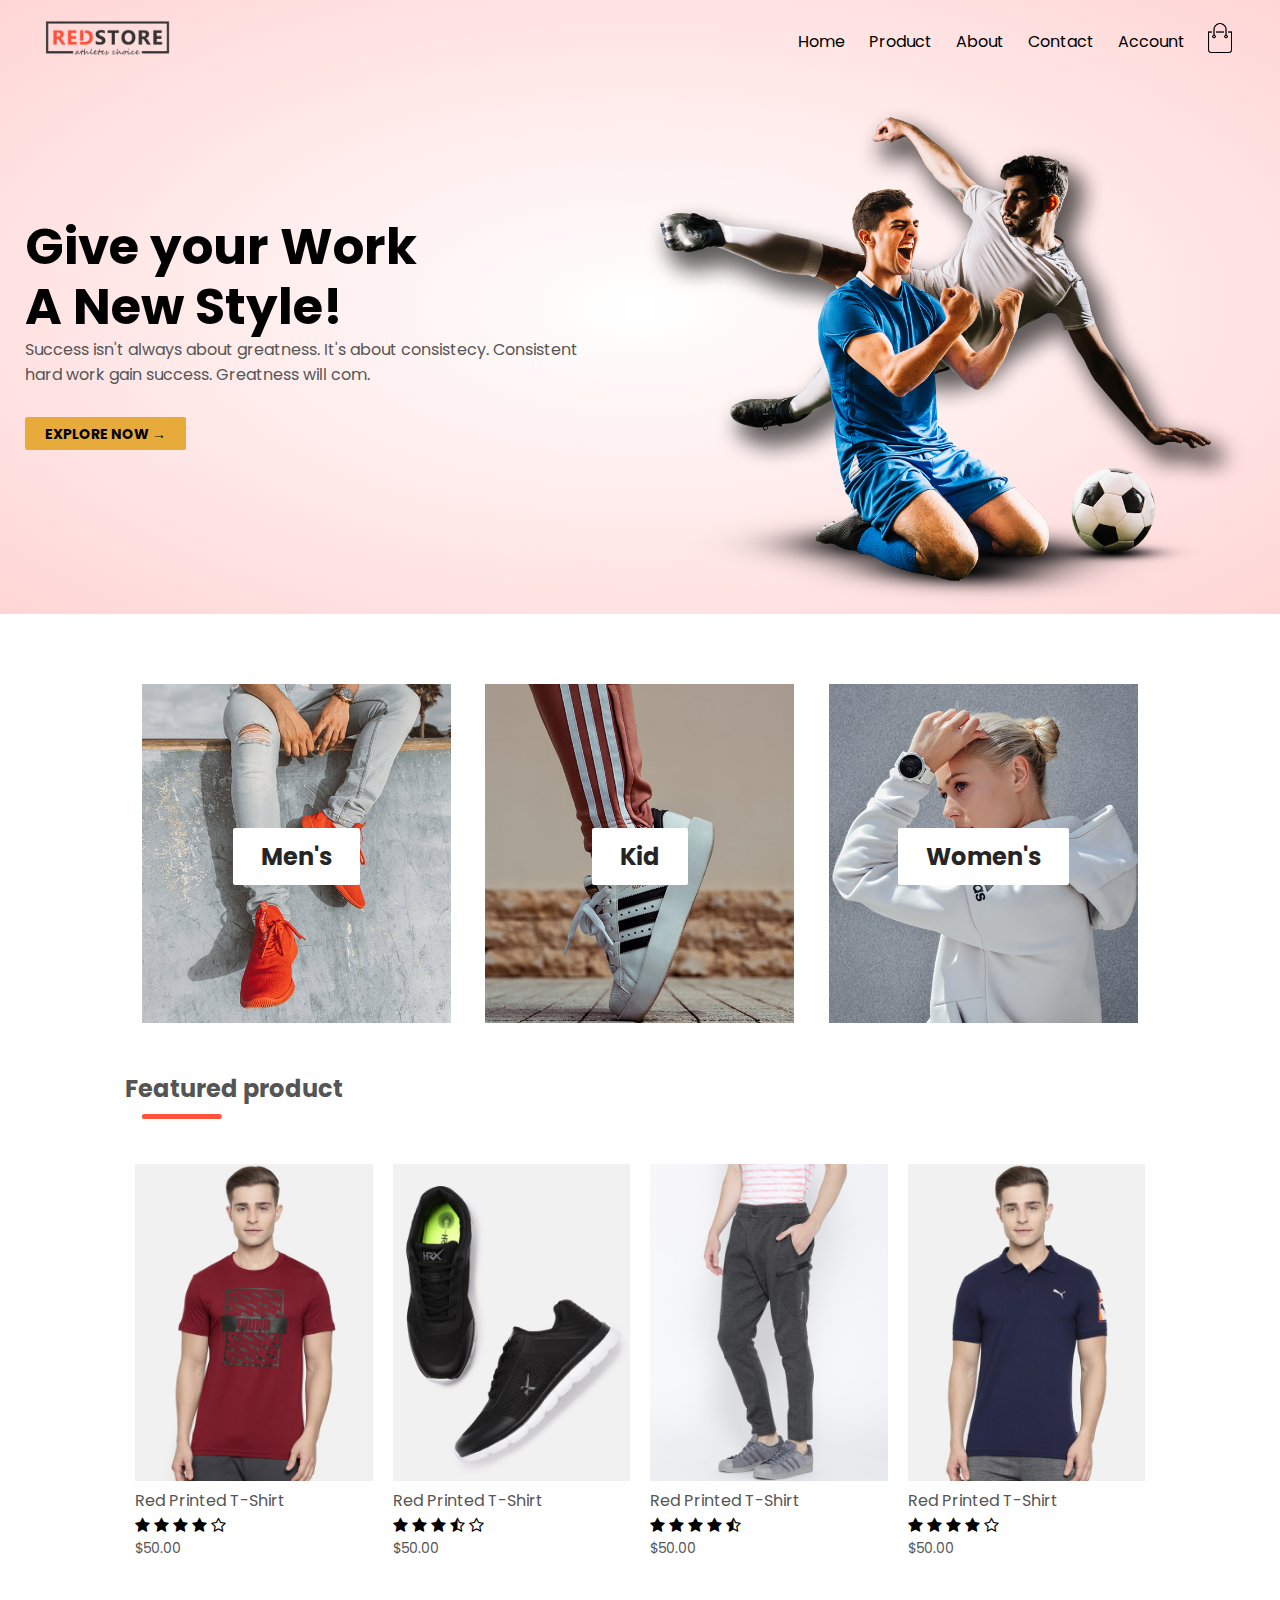
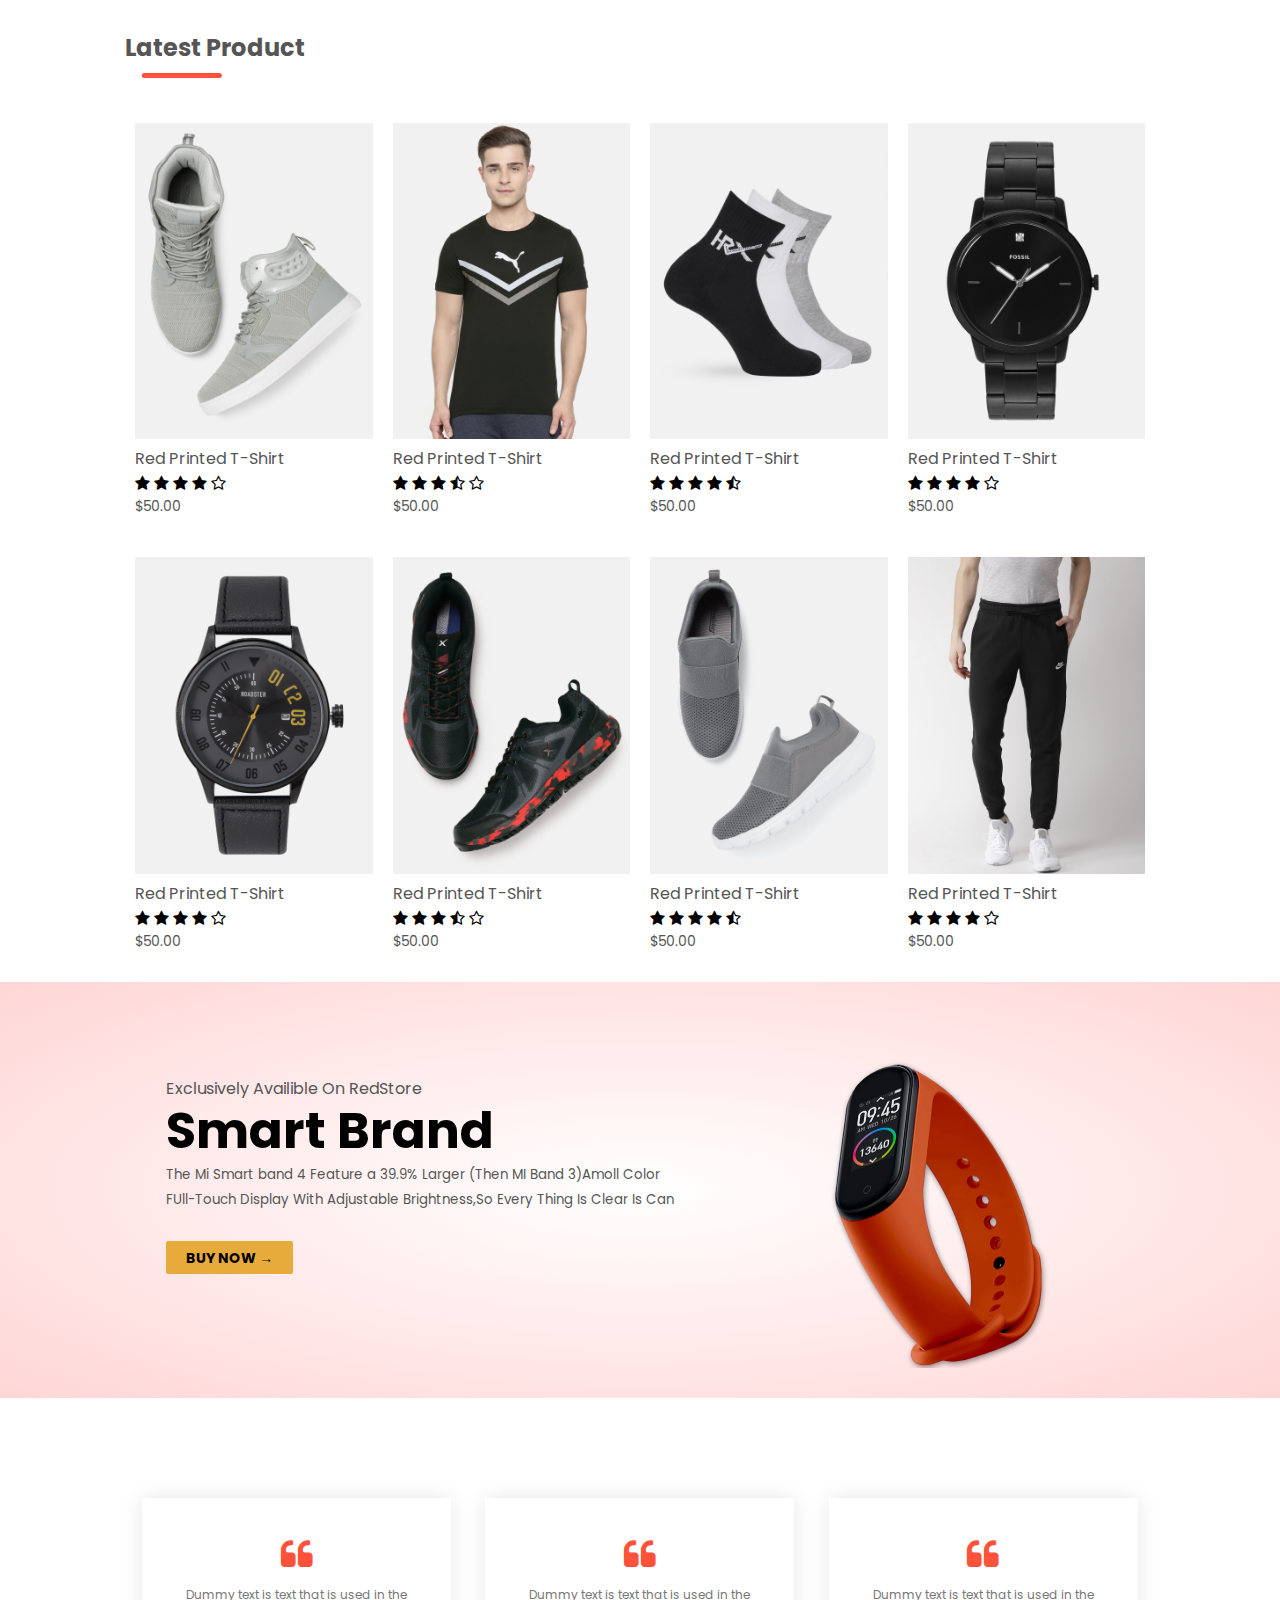
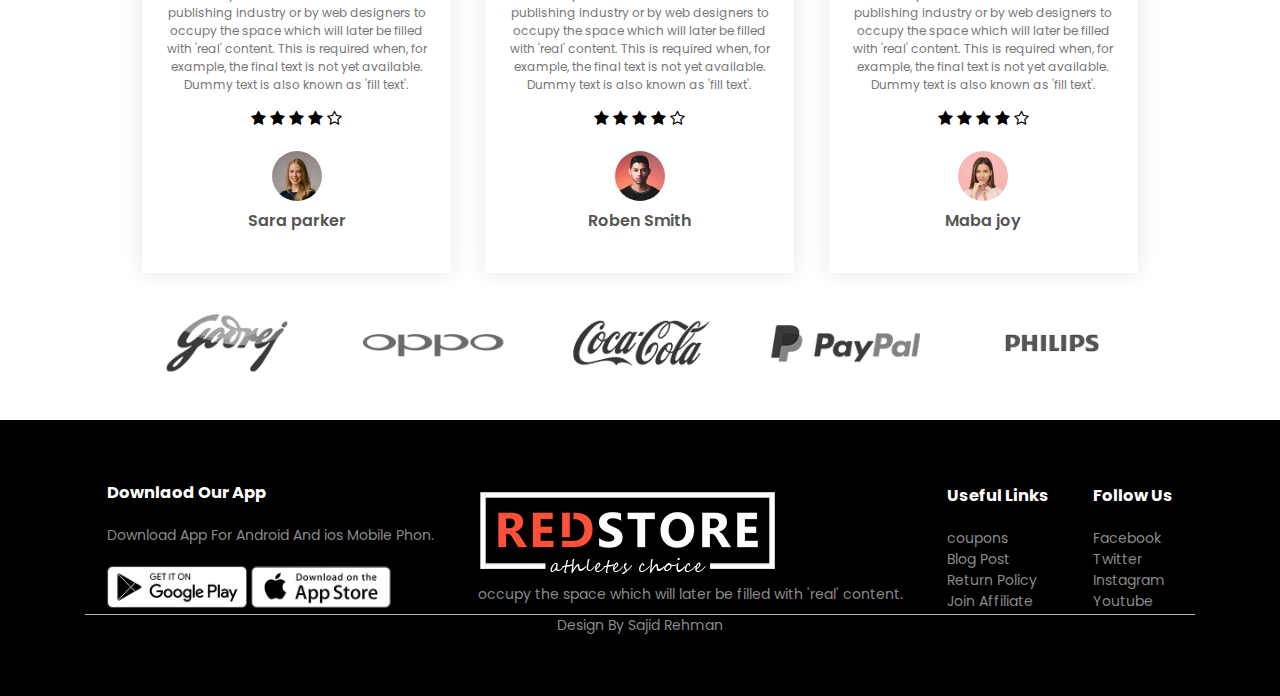
<file: index.html>
<!DOCTYPE html>
 <html lang="en">
 <head>
 	<meta charset="utf-8">
  <meta name="viewport" content="width=device-width, initial-scale=1.0">
 	<title>Ecommerc website design</title>
 	<link rel="stylesheet" type="text/css" href="style.css">
 	<link href="https://fonts.googleapis.com/css2?family=Poppins:wght@300;400;500;600;700&display=swap" rel="stylesheet"><!--font styling-->
  <link rel="stylesheet" type="text/css" href="https://stackpath.bootstrapcdn.com/font-awesome/4.7.0/css/font-awesome.min.css"><!--font awsem-->
 </head>
 <body>
  
    <div class="header">
    	<div class="container">
    	<div class="navbar">
    	<div class="logo">
    		<a href="index.html"><img src="images/logo.png"width="125px"></a>
    	</div><!--end of logo-->
    	   <nav>
    	   	  <ul id="MenuItems">
    	   		 <li><a href="index.html">Home</a></li>
    	   		 <li><a href="product.html">Product</a></li>
    	   		 <li><a href="about.html">About</a></li>
    	   		 <li><a href="contact.html">Contact</a></li>
	   		     <li><a href="Account.html">Account</a></li>
    	    	</ul>
    	   </nav>
           <a href="cart.html"><img src="images/cart.png" width="30px" height="30px"></a>
            <img src="images/menu.png" class="menu-icon" onclick="menutoggle()">
    </div><!--end of navbar-->
       <div class="row">
       	<div class="col-2">
       		<h1>Give your Work <br>A New Style!</h1>
       		<p>Success isn't always about greatness. It's about consistecy. Consistent<br> hard work gain success. Greatness will com.</p>
       		<a href="" class="btn">Explore Now &#8594;</a>
       	</div>
       	<div class="col-2">	
       		<img src="images/image1.png">
       	</div>
       </div><!--end of row-->
    </div> <!--end of container-->
    </div><!--end of header-->
    <!------------------------------------------- featurescategories---------------------------------------------------->
    <div class="categories">
      <div class="small-container">
        <div class="row">
        <div class="col-3">

          <div class="single-banner">
              <img src="images/category-1.jpg">
              <div class="inner_content">
                <a href="productdetail.html"><h2 class="max-1">Men's</h2></a>
              </div>
              
          </div>

        </div>
        <div class="col-3">
            <div class="single-banner">
              <img src="images/category-2.jpg">
              <div class="inner_content">
                <a href="productdetail.html"><h2 class="max-1">Kid</h2></a>
              </div>
        </div>
        </div>
        <div class="col-3">
          <div class="single-banner">
              <img src="images/category-3.jpg">
              <div class="inner_content">
                <a href="productdetail.html"><h2 class="max-1">Women's</h2></a>
              </div>
        </div>

          
        </div>
      
      </div>
    </div>
</div>
        <!------------------------------------------- features products----------------------------------------------->
        <div class="small-container">
          <h2 class="title">Featured product</h2>
          <div class="row">
            <div class="col-4">
              <a href="productdetail.html">

              	<img src="images/product-1.jpg">

              </a>

             	<h4>Red Printed T-Shirt</h4>


               <div class="rating">
                 <i class="fa fa-star"></i>
                 <i class="fa fa-star"></i>
                 <i class="fa fa-star"></i>
                 <i class="fa fa-star"></i>
                 <i class="fa fa-star-o"></i>

               </div>
              <p>$50.00</p>
            </div>
            <div class="col-4">
              <a href="productdetail.html"><img src="images/product-2.jpg"></a>
              <h4>Red Printed T-Shirt</h4>
               <div class="rating">
                 <i class="fa fa-star"></i>
                 <i class="fa fa-star"></i>
                 <i class="fa fa-star"></i>
                 <i class="fa fa-star-half-o"></i>
                 <i class="fa fa-star-o"></i>

               </div>
              <p>$50.00</p>
            </div>
            <div class="col-4">
              <a href="productdetail.html"><img src="images/product-3.jpg"></a>
              <h4>Red Printed T-Shirt</h4>
               <div class="rating">
                 <i class="fa fa-star"></i>
                 <i class="fa fa-star"></i>
                 <i class="fa fa-star"></i>
                 <i class="fa fa-star"></i>
                 <i class="fa fa-star-half-o"></i>

               </div>
              <p>$50.00</p>
            </div>
            <div class="col-4">
              <a href="productdetail.html"><img src="images/product-4.jpg"></a>
              <h4>Red Printed T-Shirt</h4>
               <div class="rating">
                 <i class="fa fa-star"></i>
                 <i class="fa fa-star"></i>
                 <i class="fa fa-star"></i>
                 <i class="fa fa-star"></i>
                 <i class="fa fa-star-o"></i>

               </div>
              <p>$50.00</p>
            </div>
          </div>
          
          <!--------------------------------------------------- Latest products---------------------------------------------------->
             <h2 class="title">Latest Product</h2>
             <div class="row">
            <div class="col-4">
              <a href="productdetail.html"><img src="images/product-5.jpg"></a>
              <h4>Red Printed T-Shirt</h4>
               <div class="rating">
                 <i class="fa fa-star"></i>
                 <i class="fa fa-star"></i>
                 <i class="fa fa-star"></i>
                 <i class="fa fa-star"></i>
                 <i class="fa fa-star-o"></i>

               </div>
              <p>$50.00</p>
            </div>
            <div class="col-4">
              <a href="productdetail.html"><img src="images/product-6.jpg"></a>
              <h4>Red Printed T-Shirt</h4>
               <div class="rating">
                 <i class="fa fa-star"></i>
                 <i class="fa fa-star"></i>
                 <i class="fa fa-star"></i>
                 <i class="fa fa-star-half-o"></i>
                 <i class="fa fa-star-o"></i>

               </div>
              <p>$50.00</p>
            </div>
            <div class="col-4">
              <a href="productdetail.html"><img src="images/product-7.jpg"></a>
              <h4>Red Printed T-Shirt</h4>
               <div class="rating">
                 <i class="fa fa-star"></i>
                 <i class="fa fa-star"></i>
                 <i class="fa fa-star"></i>
                 <i class="fa fa-star"></i>
                 <i class="fa fa-star-half-o"></i>

               </div>
              <p>$50.00</p>
            </div>
            <div class="col-4">
              <a href="productdetail.html"><img src="images/product-8.jpg"></a>
              <h4>Red Printed T-Shirt</h4>
               <div class="rating">
                 <i class="fa fa-star"></i>
                 <i class="fa fa-star"></i>
                 <i class="fa fa-star"></i>
                 <i class="fa fa-star"></i>
                 <i class="fa fa-star-o"></i>

               </div>
              <p>$50.00</p>
            </div>
          </div>
          <div class="row">
            <div class="col-4">
              <a href="productdetail.html"><img src="images/product-9.jpg"></a>
              <h4>Red Printed T-Shirt</h4>
               <div class="rating">
                 <i class="fa fa-star"></i>
                 <i class="fa fa-star"></i>
                 <i class="fa fa-star"></i>
                 <i class="fa fa-star"></i>
                 <i class="fa fa-star-o"></i>

               </div>
              <p>$50.00</p>
            </div>
            <div class="col-4">
              <a href="productdetail.html"><img src="images/product-10.jpg"></a>
              <h4>Red Printed T-Shirt</h4>
               <div class="rating">
                 <i class="fa fa-star"></i>
                 <i class="fa fa-star"></i>
                 <i class="fa fa-star"></i>
                 <i class="fa fa-star-half-o"></i>
                 <i class="fa fa-star-o"></i>

               </div>
              <p>$50.00</p>
            </div>
            <div class="col-4">
              <a href="productdetail.html"><img src="images/product-11.jpg"></a>
              <h4>Red Printed T-Shirt</h4>
               <div class="rating">
                 <i class="fa fa-star"></i>
                 <i class="fa fa-star"></i>
                 <i class="fa fa-star"></i>
                 <i class="fa fa-star"></i>
                 <i class="fa fa-star-half-o"></i>

               </div>
              <p>$50.00</p>
            </div>
            <div class="col-4">
              <a href="productdetail.html"><img src="images/product-12.jpg"></a>
              <h4>Red Printed T-Shirt</h4>
               <div class="rating">
                 <i class="fa fa-star"></i>
                 <i class="fa fa-star"></i>
                 <i class="fa fa-star"></i>
                 <i class="fa fa-star"></i>
                 <i class="fa fa-star-o"></i>

               </div>
              <p>$50.00</p>
            </div>
          </div>
        </div>
        <!---------offer--------------------->
        <div class="offer">
          <div class="small-container">
            <div class="row">
              <div class="smart">
                <img src="images/exclusive.png" class="offer-img">
               </div>
               <div class="col-2">
                <p>Exclusively Availible On RedStore </p>
                <h1>Smart Brand</h1>
                <small>The Mi Smart band 4 Feature a 39.9% Larger
                  (Then MI Band 3)Amoll Color FUll-Touch Display 
                  With Adjustable Brightness,So Every Thing Is Clear Is Can 
               </small>
                 <a href="" class="btn">Buy Now &#8594;</a>
               </div>
            </div>
          </div>
        </div>
        <!--testimonial------>
          <div class="testimonial">
            <div class="small-container">
              <div class="row">
                <div class="col-3">
                  <i class="fa fa-quote-left"></i>
                  <p>Dummy text is text that is used in the publishing industry or by web designers to occupy the space which will later be filled with 'real' content. This is required when, for example, the final text is not yet available. Dummy text is also known as 'fill text'.</p>
                  <div class="rating">
                 <i class="fa fa-star"></i>
                 <i class="fa fa-star"></i>
                 <i class="fa fa-star"></i>
                 <i class="fa fa-star"></i>
                 <i class="fa fa-star-o"></i>
               </div>
                  <img src="images/user-1.png">
                  <h3>Sara parker</h3>
                </div>
                <div class="col-3">
                  <i class="fa fa-quote-left"></i>
                  <p>Dummy text is text that is used in the publishing industry or by web designers to occupy the space which will later be filled with 'real' content. This is required when, for example, the final text is not yet available. Dummy text is also known as 'fill text'.</p>
                  <div class="rating">
                 <i class="fa fa-star"></i>
                 <i class="fa fa-star"></i>
                 <i class="fa fa-star"></i>
                 <i class="fa fa-star"></i>
                 <i class="fa fa-star-o"></i>
               </div>
                  <img src="images/user-2.png">
                  <h3>Roben Smith </h3>
                </div>
                  <div class="col-3">
                  <i class="fa fa-quote-left"></i>
                  <p>Dummy text is text that is used in the publishing industry or by web designers to occupy the space which will later be filled with 'real' content. This is required when, for example, the final text is not yet available. Dummy text is also known as 'fill text'.</p>
                  <div class="rating">
                 <i class="fa fa-star"></i>
                 <i class="fa fa-star"></i>
                 <i class="fa fa-star"></i>
                 <i class="fa fa-star"></i>
                 <i class="fa fa-star-o"></i>
               </div>
                  <img src="images/user-3.png">
                  <h3>Maba joy</h3>
                </div>
              </div>
            </div>
          </div>
          <!-----brands----->
             <div class="brands">
              <div class="small-container">
                <div class="row">
                  <div class="col-5">
                    <img src="images/logo-godrej.png">
                  </div>
                  <div class="col-5">
                    <img src="images/logo-oppo.png">
                  </div>
                  <div class="col-5">
                    <img src="images/logo-coca-cola.png">
                  </div>
                  <div class="col-5">
                    <img src="images/logo-paypal.png">
                  </div>
                  <div class="col-5">
                    <img src="images/logo-philips.png">
                  </div>
                </div>
              </div>
               
             </div>
                       <!-----footer----->
                 <div class="footer">
                   <div class="container">
                     <div class="row">
                       <div class="footer-col-1">
                         <h3>Downlaod Our App</h3>
                         <p>Download App For Android And ios Mobile Phon.</p>
                          <div class="App-logo">
                            <img src="images/play-store.png">
                            <img src="images/app-store.png">
                          </div>
                       </div>
                       <div class="footer-col-1">
                         <img src="images/logo-white.png">
                         <p>occupy the space which will later be filled with 'real' content.</p>
                      </div> 
                        <div class="footer-col-3">
                         <h3>Useful Links</h3>
                         <ul>
                           <li>coupons</li>
                           <li>Blog Post</li>
                           <li>Return Policy</li>
                           <li>Join Affiliate</li>
                         </ul>
                       </div>
                       <div class="footer-col-4">
                         <h3>Follow Us</h3>
                         <ul>
                           <li>Facebook</li>
                           <li>Twitter</li>
                           <li>Instagram</li>
                           <li>Youtube</li>
                         </ul>
                       </div>
                   </div>
                   <hr>
                   <p class="copyright">Design By Sajid Rehman</p>
                 </div>
               </div>
                       <!---------js for toggle--------------------->
                       <script>
                        
                         var MenuItems = document.getElementById("MenuItems");
                         MenuItems.style.height= "0px";
                         function menutoggle() {
                          
                           if(MenuItems.style.height == "0px")
                           {
                            MenuItems.style.height = "225px";
                           }
                           else
                           {
                             MenuItems.style.height = "0px";
                           }
                         }
                       </script>
                       
 </body>
 </html>
</file>
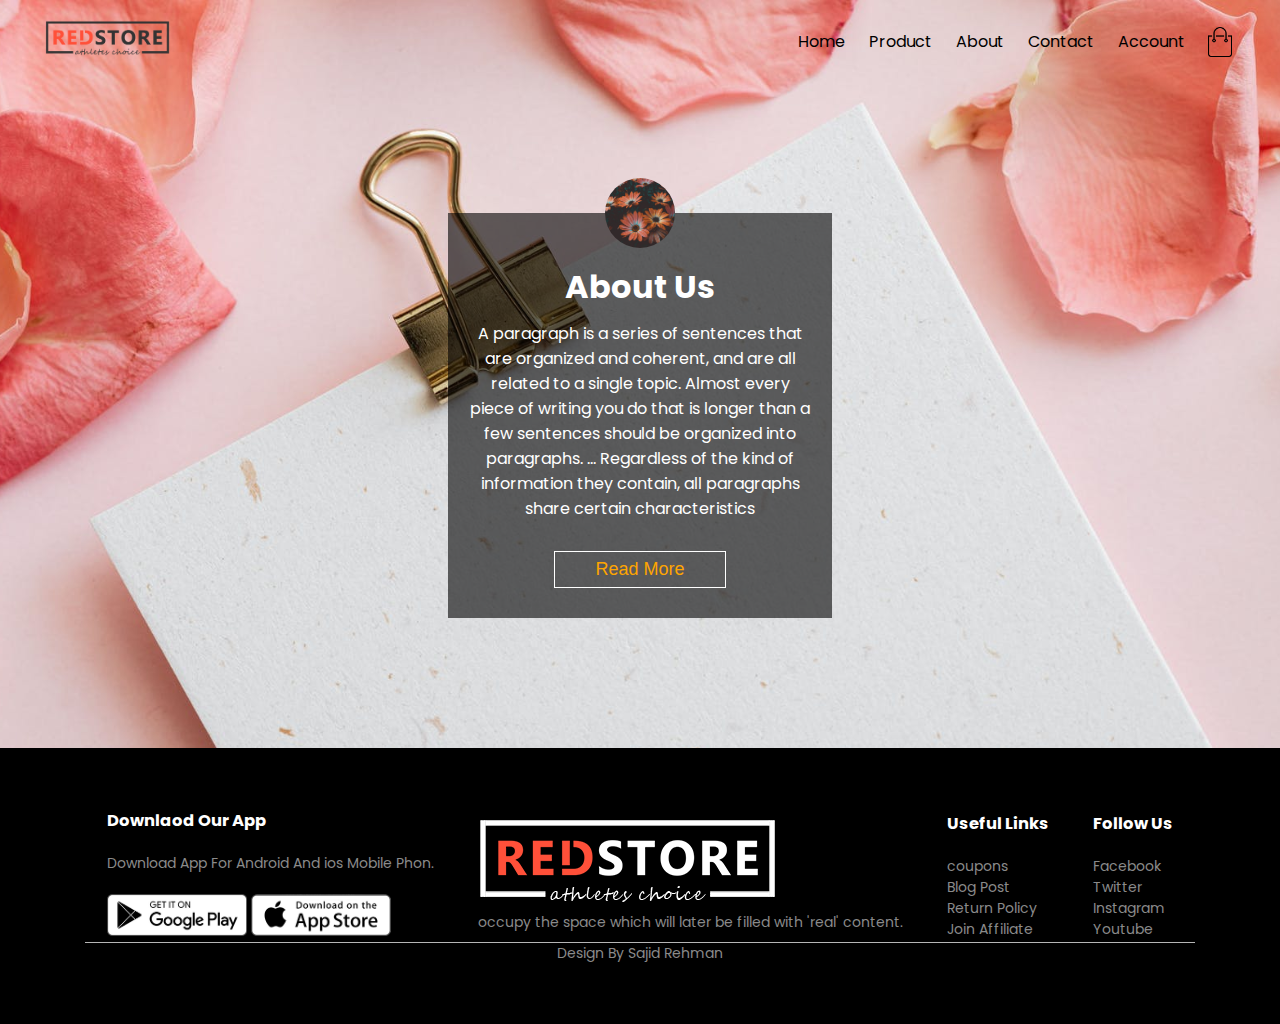
<file: about.html>
<!DOCTYPE html>
 <html lang="en">
 <head>
 	<meta charset="utf-8">
  <meta name="viewport" content="width=device-width, initial-scale=1.0">
 	<title> about page - Red Store</title>
 	<link rel="stylesheet" type="text/css" href="style.css">
 	<link href="https://fonts.googleapis.com/css2?family=Poppins:wght@300;400;500;600;700&display=swap" rel="stylesheet"><!--font styling-->
  <link rel="stylesheet" type="text/css" href="https://stackpath.bootstrapcdn.com/font-awesome/4.7.0/css/font-awesome.min.css"><!--font awsem-->
 </head>
 <body class="aboutusbg">
   <!-- <div class="header">-->
    	<div class="container">
    	<div class="navbar">
    	<div class="logo">
    		<img src="images/logo.png"width="125px">
    	</div><!--end of logo-->
    	   <nav>
    	   	  <ul id="MenuItems">
    	   		 <li><a href="index.html">Home</a></li>
    	   		 <li><a href="product.html">Product</a></li>
    	   		 <li><a href="about.html">About</a></li>
    	   		 <li><a href="contact.html">Contact</a></li>
	   		     <li><a href="Account.html">Account</a></li>
    	    	</ul>
    	   </nav>
            <img src="images/cart.png" width="30px" height="30px">
            <img src="images/menu.png" class="menu-icon" onclick="menutoggle()">
    </div><!--end of navbar-->
    </div> <!--end of container-->
        <!---------cart item details--------------------->
                 <div class="container1">
                  <center>
                    <h1>About Us</h1>
                    <div class="img">
                      
                    </div>
                       <p>
                         A paragraph is a series of sentences that are organized and coherent, and are all related to a single topic. Almost every piece of writing you do that is longer than a few sentences should be organized into paragraphs. ... Regardless of the kind of information they contain, all paragraphs share certain characteristics
                       </p>
                        <button class="btn1">Read More</button>
                  </center>
                 </div>
           
                     <!-----footer----->
                     <div class="footer">
                   <div class="container">
                     <div class="row">
                       <div class="footer-col-1">
                         <h3>Downlaod Our App</h3>
                         <p>Download App For Android And ios Mobile Phon.</p>
                          <div class="App-logo">
                            <img src="images/play-store.png">
                            <img src="images/app-store.png">
                          </div>
                       </div>
                       <div class="footer-col-1">
                         <img src="images/logo-white.png">
                         <p>occupy the space which will later be filled with 'real' content.</p>
                      </div> 
                        <div class="footer-col-3">
                         <h3>Useful Links</h3>
                         <ul>
                           <li>coupons</li>
                           <li>Blog Post</li>
                           <li>Return Policy</li>
                           <li>Join Affiliate</li>
                         </ul>
                       </div>
                       <div class="footer-col-4">
                         <h3>Follow Us</h3>
                         <ul>
                           <li>Facebook</li>
                           <li>Twitter</li>
                           <li>Instagram</li>
                           <li>Youtube</li>
                         </ul>
                       </div>
                   </div>
                   <hr>
                   <p class="copyright">Design By Sajid Rehman</p>
                 </div>
               </div>
                 
                       <!---------js for toggle--------------------->
                       <script>
                        
                         var MenuItems = document.getElementById("MenuItems");
                         MenuItems.style.height= "0px";
                         function menutoggle() {
                          
                           if(MenuItems.style.height == "0px")
                           {
                            MenuItems.style.height = "225px";
                           }
                           else
                           {
                             MenuItems.style.height = "0px";
                           }
                         }
                       </script>
                       
 </body>
 </html>
</file>
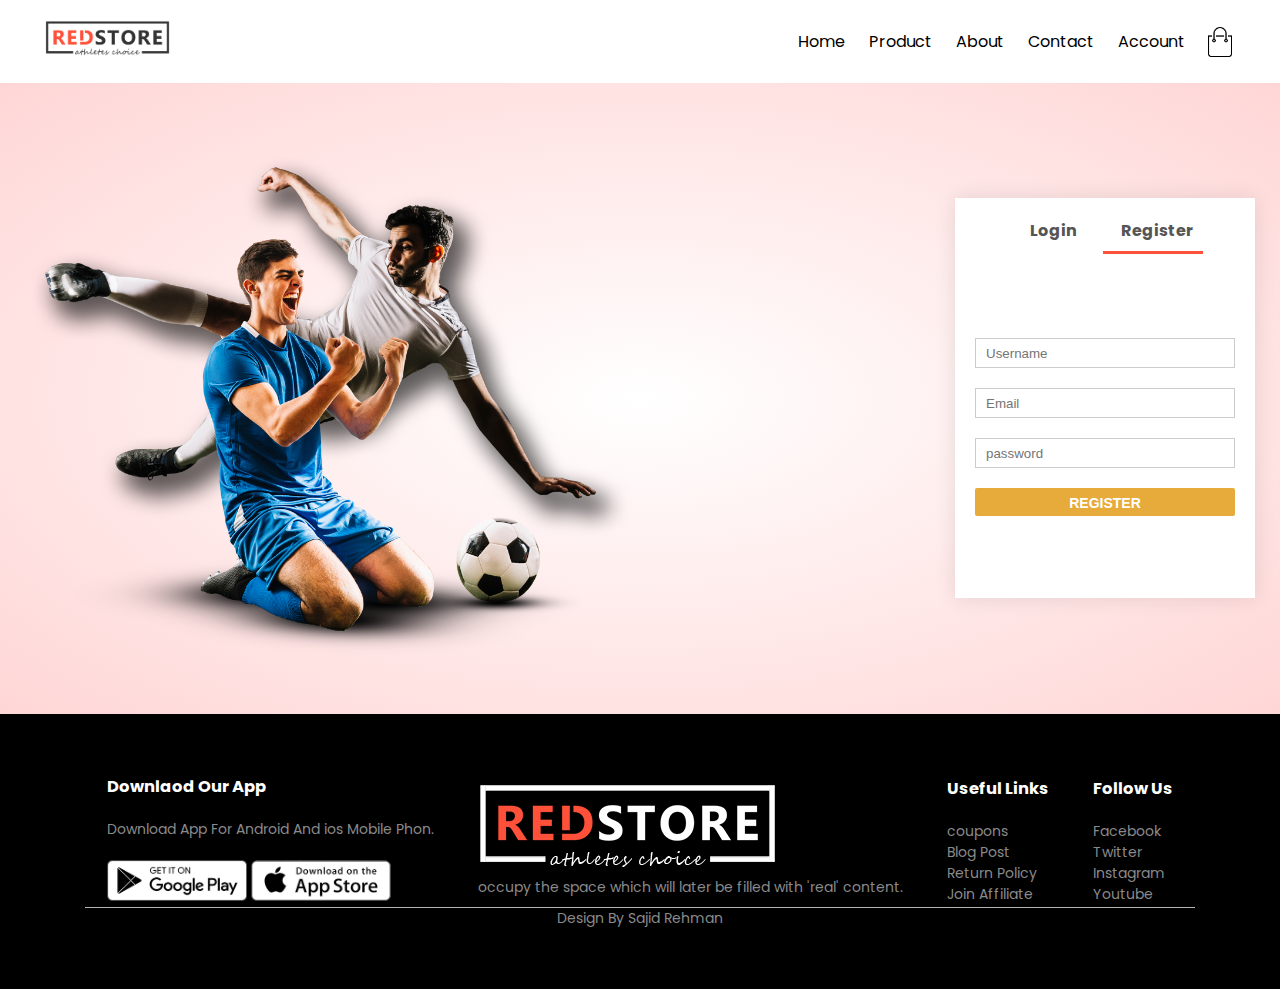
<file: Account.html>
<!DOCTYPE html>
 <html lang="en">
 <head>
 	<meta charset="utf-8">
  <meta name="viewport" content="width=device-width, initial-scale=1.0">
 	<title>Account-detail page - Red Store</title>
 	<link rel="stylesheet" type="text/css" href="style.css">
 	<link href="https://fonts.googleapis.com/css2?family=Poppins:wght@300;400;500;600;700&display=swap" rel="stylesheet"><!--font styling-->
  <link rel="stylesheet" type="text/css" href="https://stackpath.bootstrapcdn.com/font-awesome/4.7.0/css/font-awesome.min.css"><!--font awsem-->
 </head>
 <body>
   <!-- <div class="header">-->
    	<div class="container">
    	<div class="navbar">
    	<div class="logo">
    		<img src="images/logo.png"width="125px">
    	</div><!--end of logo-->
    	   <nav>
    	   	  <ul id="MenuItems">
    	   		 <li><a href="index.html">Home</a></li>
    	   		 <li><a href="Product.html">Product</a></li>
    	   		 <li><a href="about.html">About</a></li>
    	   		 <li><a href="contact.html">Contact</a></li>
	   		     <li><a href="Account.html">Account</a></li>
    	    	</ul>
    	   </nav>
            <img src="images/cart.png" width="30px" height="30px">
            <img src="images/menu.png" class="menu-icon" onclick="menutoggle()">
    </div><!--end of navbar-->
    </div> <!--end of container-->
         <!--Account page-->
         <div class="account-page">
           <div class="container">
             <div class="row">
               <div class="new">
                 <img src="images/image1.png" width="100%">
               </div>
               <div class="col-2">
                 <div class="form-container">
                   <div class="form-btn">
                     <span onclick="login()">Login</span>
                     <span onclick="register()">Register</span>
                      <hr id="Indicator">
                   </div>
                      <form id="LoginForm">
                        <input type="text" placeholder="Username">
                        <input type="password" placeholder="password">
                        <button type="submit" class="btn">Login</button>
                        <a href="">Forgot Password</a>
                      </form>
                      <form id="RegForm">
                        <input type="text" placeholder="Username">
                        <input type="email" placeholder="Email">
                        <input type="password" placeholder="password">
                        <button type="submit" class="btn">Register</button>
                      </form>
                 </div>
               </div>
             </div>
           </div>
         </div>

                     <!-----footer----->
                 <div class="footer">
                   <div class="container">
                     <div class="row">
                       <div class="footer-col-1">
                         <h3>Downlaod Our App</h3>
                         <p>Download App For Android And ios Mobile Phon.</p>
                          <div class="App-logo">
                            <img src="images/play-store.png">
                            <img src="images/app-store.png">
                          </div>
                       </div>
                       <div class="footer-col-1">
                         <img src="images/logo-white.png">
                         <p>occupy the space which will later be filled with 'real' content.</p>
                      </div> 
                        <div class="footer-col-3">
                         <h3>Useful Links</h3>
                         <ul>
                           <li>coupons</li>
                           <li>Blog Post</li>
                           <li>Return Policy</li>
                           <li>Join Affiliate</li>
                         </ul>
                       </div>
                       <div class="footer-col-4">
                         <h3>Follow Us</h3>
                         <ul>
                           <li>Facebook</li>
                           <li>Twitter</li>
                           <li>Instagram</li>
                           <li>Youtube</li>
                         </ul>
                       </div>
                   </div>
                   <hr>
                   <p class="copyright">Design By Sajid Rehman</p>
                 </div>
               </div>
                       <!---------js for toggle--------------------->
                      <script>
                        
                         var MenuItems = document.getElementById("MenuItems");
                         MenuItems.style.height= "0px";
                         function menutoggle() {
                          
                           if(MenuItems.style.height == "0px")
                           {
                            MenuItems.style.height = "225px";
                           }
                           else
                           {
                             MenuItems.style.height = "0px";
                           }
                         }
                       </script>     <!---------js for toggle--------------------->
     <script>
       var LoginForm = document.getElementById("LoginForm");
       var RegForm = document.getElementById("RegForm");
       var Indicator = document.getElementById("Indicator");
          function register()
          {
            RegForm.style.transform = "translateX(0px)";
            LoginForm.style.transform = "translateX(0px)";
            Indicator.style.transform = "translateX(100px)";

          }
          function login()
          {
           RegForm.style.transform = "translateX(300px)";
           LoginForm.style.transform = "translateX(300px)";
           Indicator.style.transform = "translateX(0px)";

          }
     </script>
                       
 </body>
 </html>
</file>
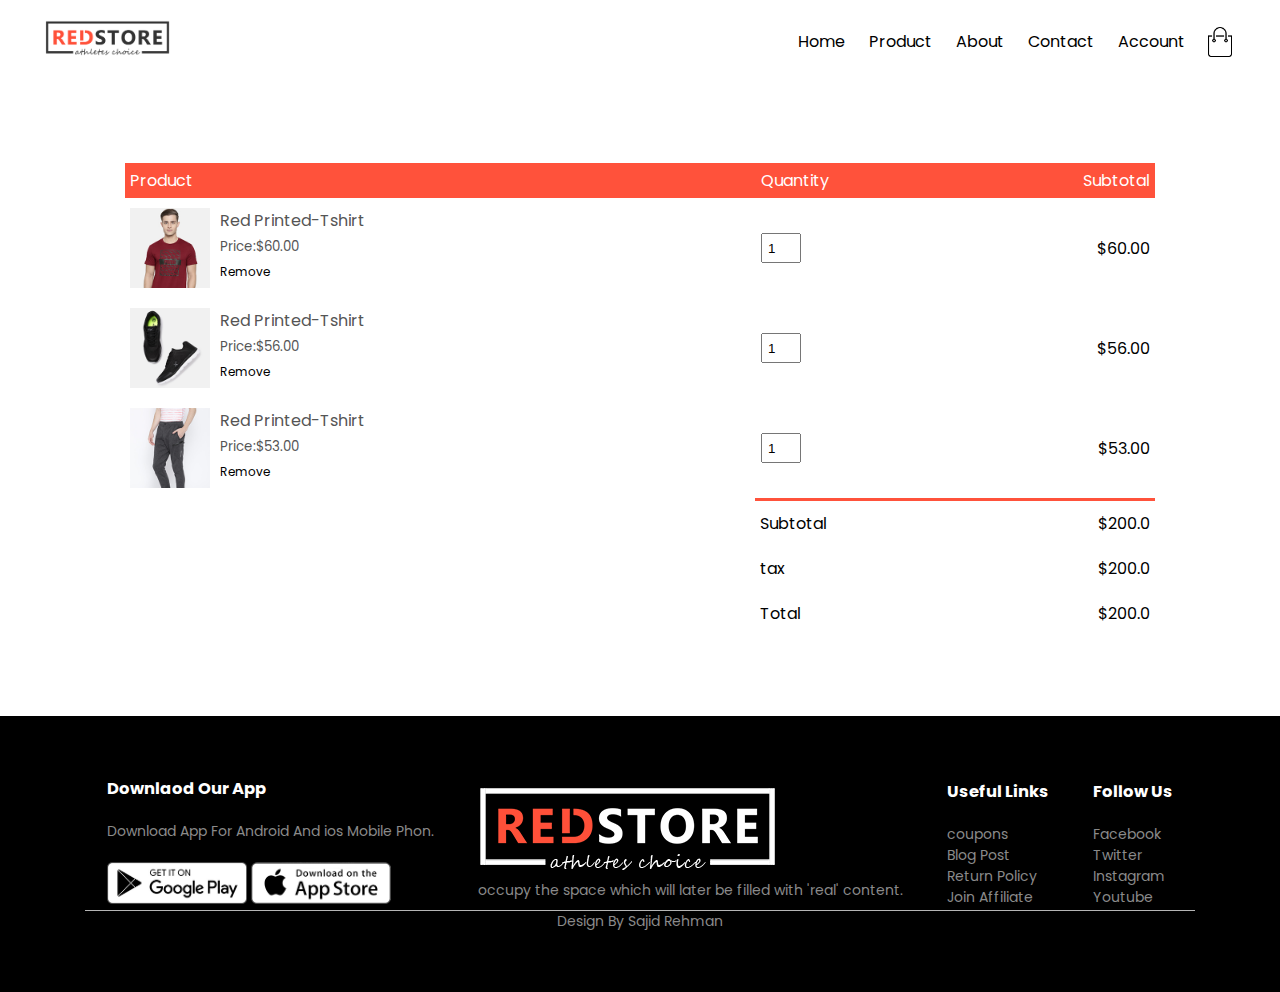
<file: cart.html>
<!DOCTYPE html>
 <html lang="en">
 <head>
 	<meta charset="utf-8">
  <meta name="viewport" content="width=device-width, initial-scale=1.0">
 	<title>cart page - Red Store</title>
 	<link rel="stylesheet" type="text/css" href="style.css">
 	<link href="https://fonts.googleapis.com/css2?family=Poppins:wght@300;400;500;600;700&display=swap" rel="stylesheet"><!--font styling-->
  <link rel="stylesheet" type="text/css" href="https://stackpath.bootstrapcdn.com/font-awesome/4.7.0/css/font-awesome.min.css"><!--font awsem-->
 </head>
 <body>
   <!-- <div class="header">-->
    	<div class="container">
    	<div class="navbar">
    	<div class="logo">
    		<img src="images/logo.png"width="125px">
    	</div><!--end of logo-->
    	   <nav>
    	   	  <ul id="MenuItems">
    	   		 <li><a href="index.html">Home</a></li>
    	   		 <li><a href="product.html">Product</a></li>
    	   		 <li><a href="about.html">About</a></li>
    	   		 <li><a href="contact.html">Contact</a></li>
	   		     <li><a href="Account.html">Account</a></li>
    	    	</ul>
    	   </nav>
            <img src="images/cart.png" width="30px" height="30px">
            <img src="images/menu.png" class="menu-icon" onclick="menutoggle()">
    </div><!--end of navbar-->
    </div> <!--end of container-->
        <!---------cart item details--------------------->
           <div class="small-container cart-page">
             <table>
               <tr>
                 <th>Product</th>
                 <th>Quantity</th>
                 <th>Subtotal</th>
               </tr>
                  <tr>
                    <td>
                      <div class="cart-info">
                        <img src="images/buy-1.jpg">
                        <div>
                          <p>Red Printed-Tshirt</p>
                           <small>Price:$60.00</small>
                           <br>
                           <a href="">Remove</a>
                        </div>
                      </div>
                    </td>
                    <td><input type="number" value="1"></td>
                    <td>$60.00</td>
                  </tr>
                  <tr>
                    <td>
                      <div class="cart-info">
                        <img src="images/buy-2.jpg">
                        <div>
                          <p>Red Printed-Tshirt</p>
                           <small>Price:$56.00</small>
                           <br>
                           <a href="">Remove</a>
                        </div>
                      </div>
                    </td>
                    <td><input type="number" value="1"></td>
                    <td>$56.00</td>
                  </tr>
                  <tr>
                    <td>
                      <div class="cart-info">
                        <img src="images/buy-3.jpg">
                        <div>
                          <p>Red Printed-Tshirt</p>
                           <small>Price:$53.00</small>
                           <br>
                           <a href="">Remove</a>
                        </div>
                      </div>
                    </td>
                    <td><input type="number" value="1"></td>
                    <td>$53.00</td>
                  </tr>
             </table>
                <div class="total-price">
                  <table>
                    <tr>
                      <td>Subtotal</td>
                      <td>$200.0</td>
                    </tr>
                    <tr>
                      <td>tax</td>
                      <td>$200.0</td>
                    </tr>
                    <tr>
                      <td>Total</td>
                      <td>$200.0</td>
                    </tr>
                  </table>
                </div>
           </div>
             
            
                     <!-----footer----->
                 <div class="footer">
                   <div class="container">
                     <div class="row">
                       <div class="footer-col-1">
                         <h3>Downlaod Our App</h3>
                         <p>Download App For Android And ios Mobile Phon.</p>
                          <div class="App-logo">
                            <img src="images/play-store.png">
                            <img src="images/app-store.png">
                          </div>
                       </div>
                       <div class="footer-col-1">
                         <img src="images/logo-white.png">
                         <p>occupy the space which will later be filled with 'real' content.</p>
                      </div> 
                        <div class="footer-col-3">
                         <h3>Useful Links</h3>
                         <ul>
                           <li>coupons</li>
                           <li>Blog Post</li>
                           <li>Return Policy</li>
                           <li>Join Affiliate</li>
                         </ul>
                       </div>
                       <div class="footer-col-4">
                         <h3>Follow Us</h3>
                         <ul>
                           <li>Facebook</li>
                           <li>Twitter</li>
                           <li>Instagram</li>
                           <li>Youtube</li>
                         </ul>
                       </div>
                   </div>
                   <hr>
                   <p class="copyright">Design By Sajid Rehman</p>
                 </div>
               </div>
                       <!---------js for toggle--------------------->
                        <script>
                        
                         var MenuItems = document.getElementById("MenuItems");
                         MenuItems.style.height= "0px";
                         function menutoggle() {
                          
                           if(MenuItems.style.height == "0px")
                           {
                            MenuItems.style.height = "225px";
                           }
                           else
                           {
                             MenuItems.style.height = "0px";
                           }
                         }
                       </script>
                       
 </body>
 </html>
</file>
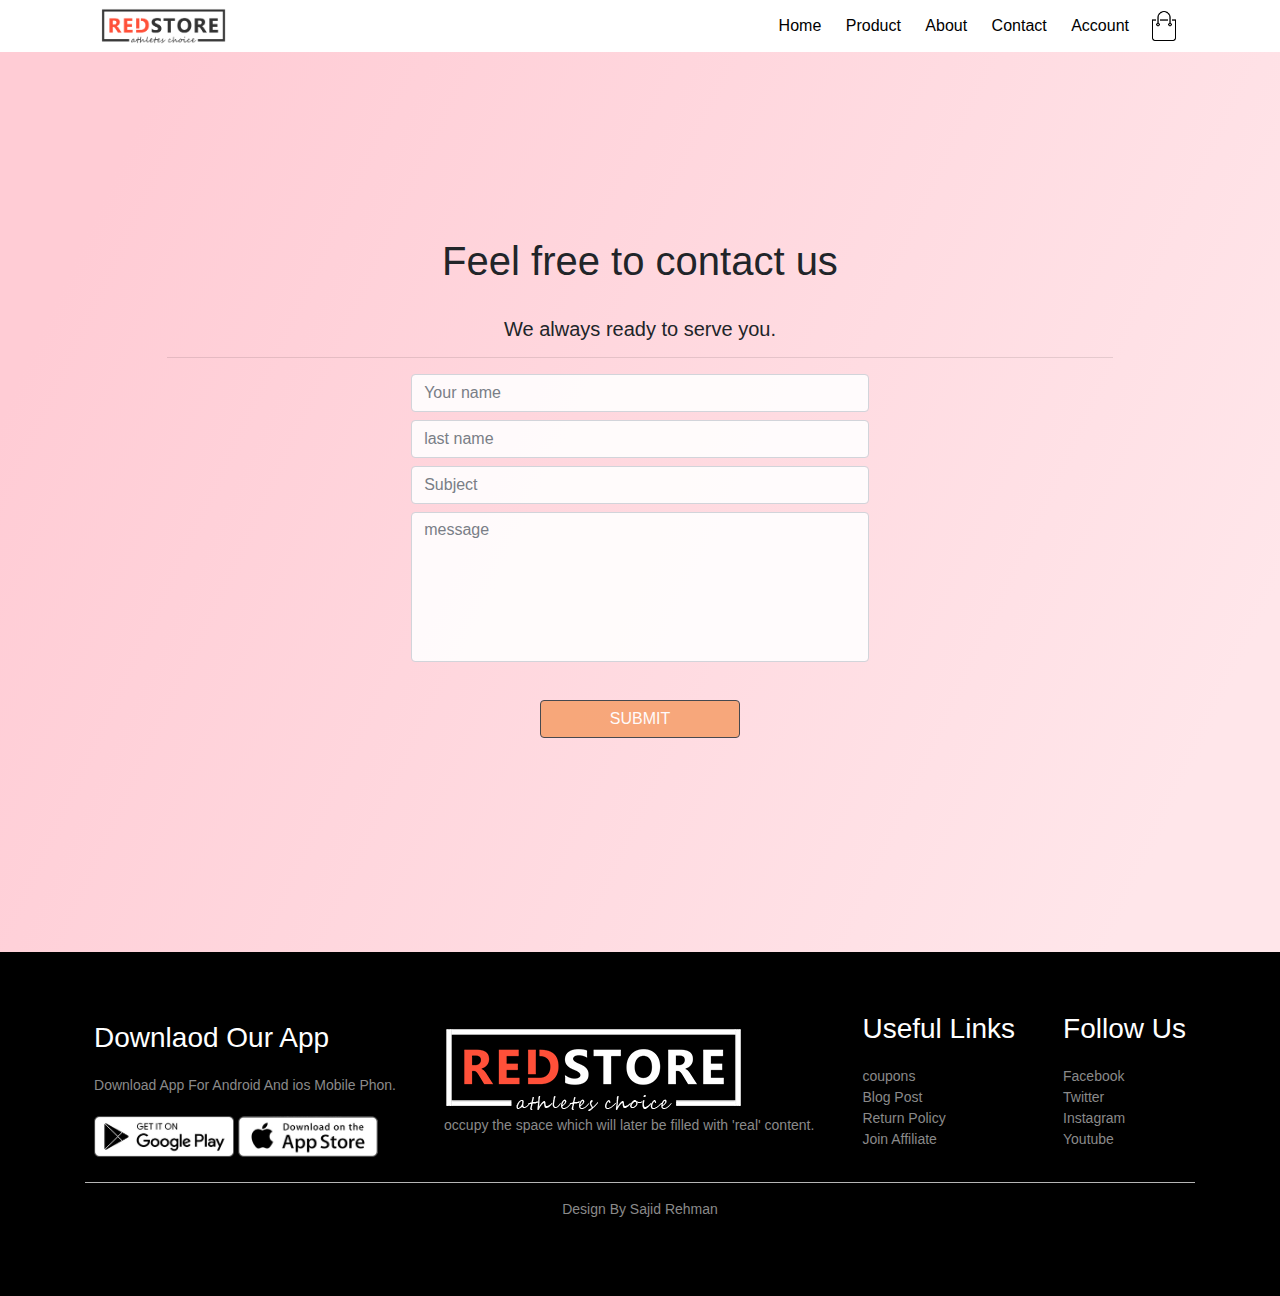
<file: contact.html>
<!DOCTYPE html>
 <html lang="en">
 <head>
 	<meta charset="utf-8">
  <meta name="viewport" content="width=device-width, initial-scale=1.0">
 	<title> contact-page - Red Store</title>
 	<link rel="stylesheet" type="text/css" href="style.css">
  <link rel="stylesheet" type="text/css" href="https://stackpath.bootstrapcdn.com/bootstrap/4.5.2/css/bootstrap.min.css">
 	<link href="https://fonts.googleapis.com/css2?family=Poppins:wght@300;400;500;600;700&display=swap" rel="stylesheet"><!--font styling-->
  <link rel="stylesheet" type="text/css" href="https://stackpath.bootstrapcdn.com/font-awesome/4.7.0/css/font-awesome.min.css"><!--font awsem-->
 </head>
 <body>
   <!-- <div class="header">-->

    	<div class="container">
    	<div class="navbar">
    	<div class="logo">
    		<img src="images/logo.png"width="125px">
    	</div><!--end of logo-->
    	   <nav>
    	   	  <ul id="MenuItems">
    	   		 <li><a href="index.html">Home</a></li>
    	   		 <li><a href="product.html">Product</a></li>
    	   		 <li><a href="about.html">About</a></li>
    	   		 <li><a href="contact.html">Contact</a></li>
	   		     <li><a href="Account.html">Account</a></li>
    	    	</ul>
    	   </nav>
            <img src="images/cart.png" width="30px" height="30px">
            <img src="images/menu.png" class="menu-icon" onclick="menutoggle()">
    </div><!--end of navbar-->
    </div> <!--end of container-->
            <!-- Content Start -->
               <div class="contac-body">
  <div id="para5">
  <h1 class="workfont">
    Feel free to contact us</h1>
  <br />
  <h5 class="workfont">
    We always ready to serve you.
  </h5>
  <hr class="secondary">
  <div class="row">
  <div class="col-md-6">
  <label class="backlabel">
    <input class="form-control color11" type="text" placeholder="Your name">
  </label>
  <label class="backlabel">
    <input  class="form-control color11" type="text" placeholder="last name">
  </label>
     
  <label class="backlabel">
    <input  class="form-control color11" type="text"  placeholder="Subject">
  </label>
  <label class="backlabel">
    <input  class="form-control color12" type="text" placeholder="message">
  </label>
  <br />
  <button type="button" class="btn btn-dark contactbtn" style="opacity: 0.9;">
    Submit
  </button>
</div>
  </div>
  </div>
</div>

                       <!-----footer----->
                 <div class="footer">
                   <div class="container">
                     <div class="row">
                       <div class="footer-col-1">
                         <h3>Downlaod Our App</h3>
                         <p>Download App For Android And ios Mobile Phon.</p>
                          <div class="App-logo">
                            <img src="images/play-store.png">
                            <img src="images/app-store.png">
                          </div>
                       </div>
                       <div class="footer-col-1">
                         <img src="images/logo-white.png">
                         <p>occupy the space which will later be filled with 'real' content.</p>
                      </div> 
                        <div class="footer-col-3">
                         <h3>Useful Links</h3>
                         <ul>
                           <li>coupons</li>
                           <li>Blog Post</li>
                           <li>Return Policy</li>
                           <li>Join Affiliate</li>
                         </ul>
                       </div>
                       <div class="footer-col-4">
                         <h3>Follow Us</h3>
                         <ul>
                           <li>Facebook</li>
                           <li>Twitter</li>
                           <li>Instagram</li>
                           <li>Youtube</li>
                         </ul>
                       </div>
                   </div>
                   <hr>
                   <p class="copyright">Design By Sajid Rehman</p>
                 </div>
               </div>
                 
                       <!---------js for toggle--------------------->
                        <script>
                        
                         var MenuItems = document.getElementById("MenuItems");
                         MenuItems.style.height= "0px";
                         function menutoggle() {
                          
                           if(MenuItems.style.height == "0px")
                           {
                            MenuItems.style.height = "225px";
                           }
                           else
                           {
                             MenuItems.style.height = "0px";
                           }
                         }
                       </script>
                       
 </body>
 </html>
</file>
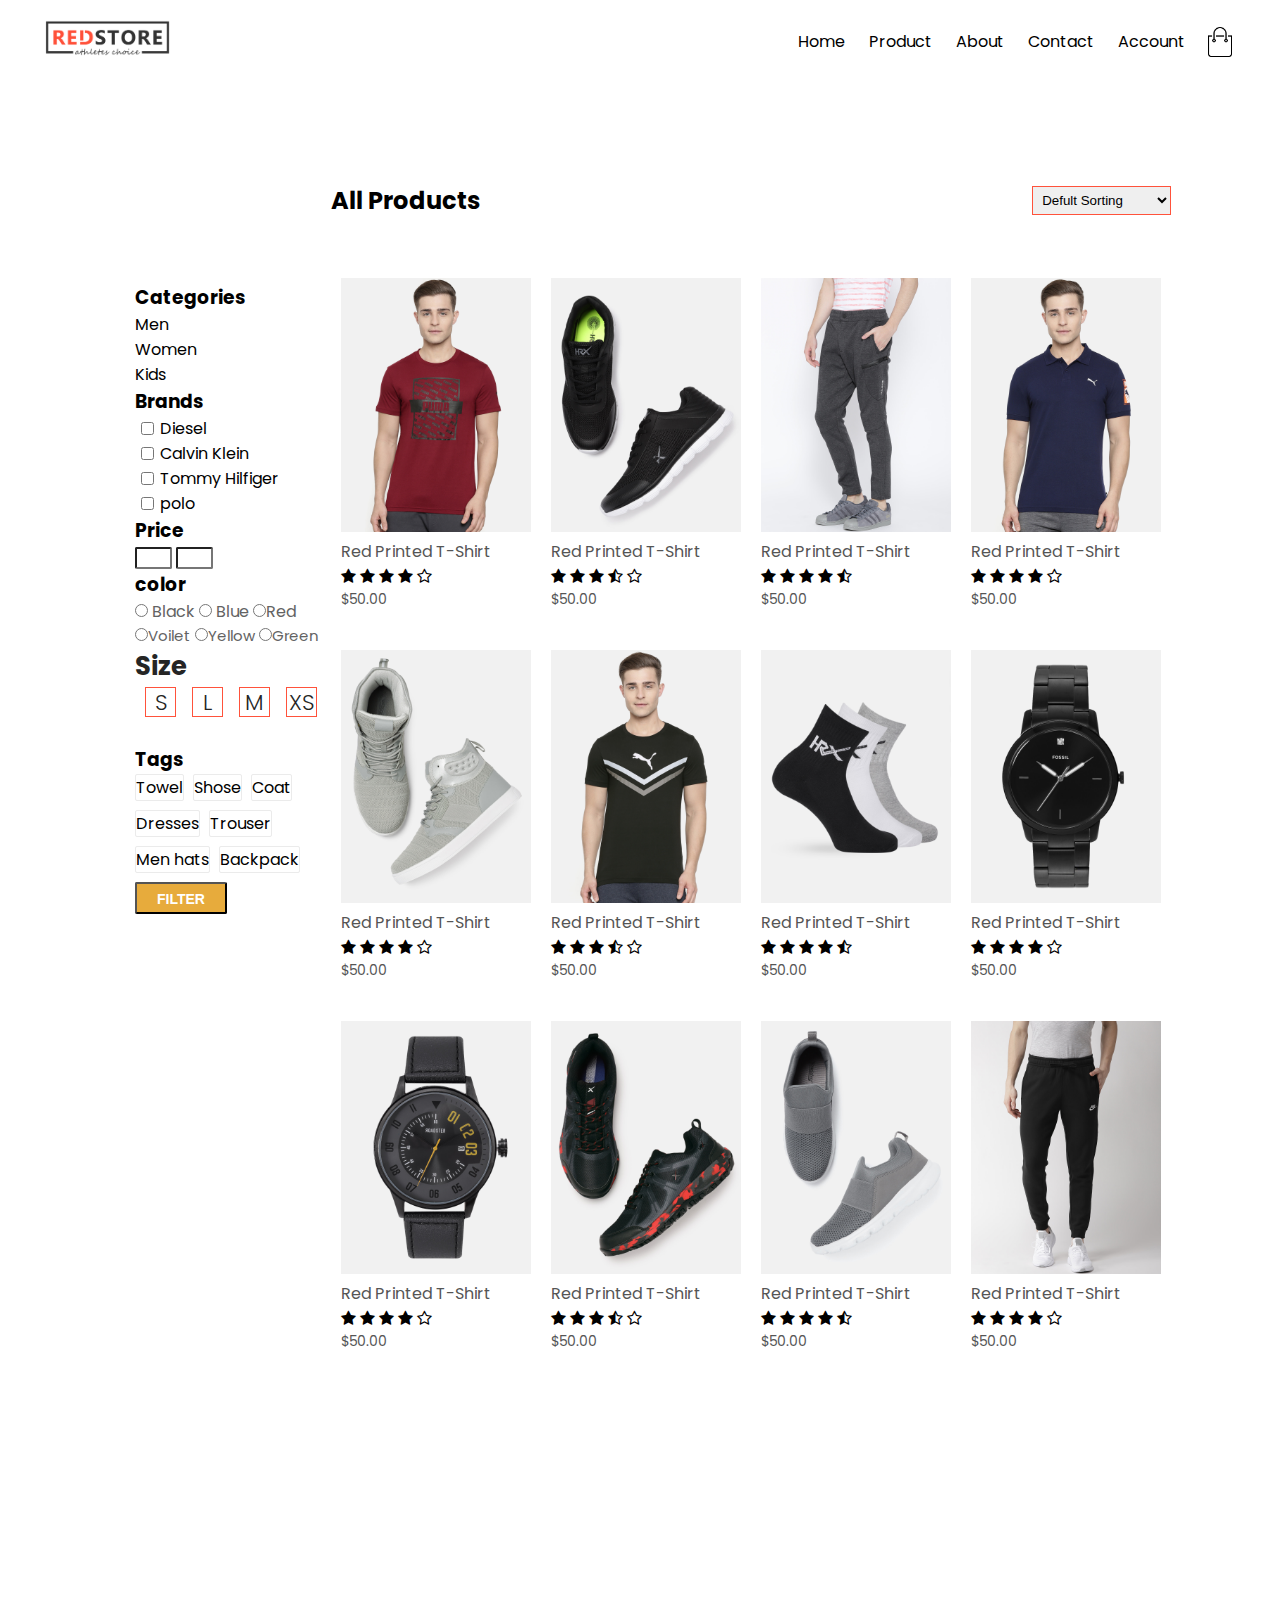
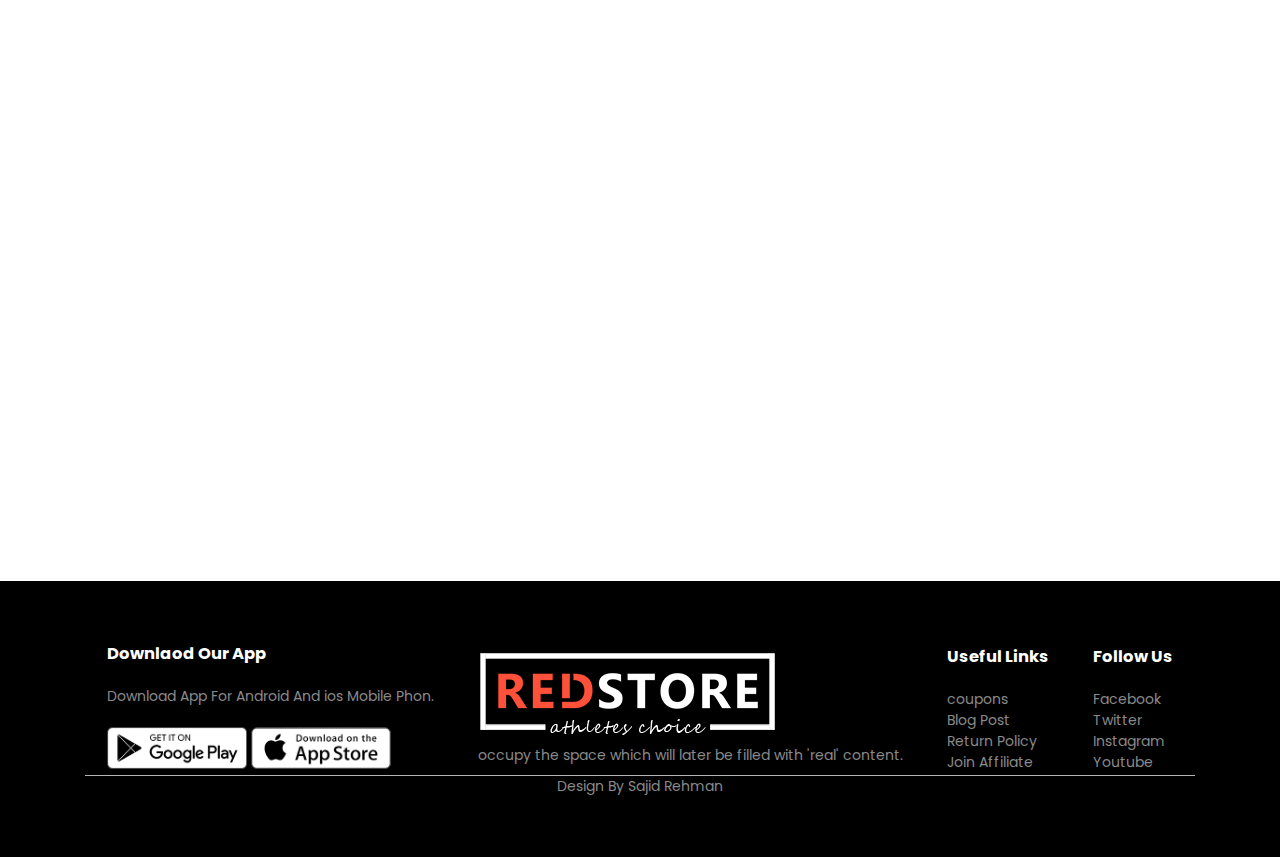
<file: product.html>
<!DOCTYPE html>
 <html lang="en">
 <head>
 	<meta charset="utf-8">
  <meta name="viewport" content="width=device-width, initial-scale=1.0">
 	<title>All Products - Red Store</title>
 	<link rel="stylesheet" type="text/css" href="style.css">
 	<link href="https://fonts.googleapis.com/css2?family=Poppins:wght@300;400;500;600;700&display=swap" rel="stylesheet"><!--font styling-->
  <link rel="stylesheet" type="text/css" href="https://stackpath.bootstrapcdn.com/font-awesome/4.7.0/css/font-awesome.min.css">
  <!--<script defer src="https://use.fontawesome.com/releases/v5.0.6/js/all.js" ></script><!--font awsem-->
 </head>
 <body>
      
   <!-- <div class="header">-->
    	<div class="container">
    	<div class="navbar">
    	<div class="logo">
    		<img src="images/logo.png"width="125px">
    	</div><!--end of logo-->
    	   <nav>
    	   	  <ul id="MenuItems">
    	   		 <li><a href="index">Home</a></li>
    	   		 <li><a href="product">Product</a></li>
    	   		 <li><a href="about.html">About</a></li>
    	   		 <li><a href="contact.html">Contact</a></li>
	   		     <li><a href="Account.html">Account</a></li>
    	    	</ul>
    	   </nav>
            <img src="images/cart.png" width="30px" height="30px">
            <img src="images/menu.png" class="menu-icon" onclick="menutoggle()">
    </div><!--end of navbar-->
    </div> <!--end of container-->
   <!-- </div><!-end of header-->
        <!------------------------------------------ features products---------------------------------------------------->
        <div class="small-container">
          <div class="col-lg-3 col-md-6 col-sm-8 order-2 order-lg-1 produts-sidebar-filter">
        <div class="filter">
           <h3>Categories</h3>
          <ul class="catagories">
            <li><a href="#">Men</a></li>
            <li><a href="#">Women</a></li>
            <li><a href="#">Kids</a></li>
          </ul>
               <h3 class="">Brands</h3>
                   <div class="brand">
                    <ul>
                      <li>
                    <label>
                      <input type="checkbox">
                      Diesel
                     </label>
                     </li>
                  <li>
                     <label>
                        <input type="checkbox">
                        Calvin Klein
                     </label>
                     </li>
                   <li>
                    <label>
                      <input type="checkbox">
                      Tommy Hilfiger
                     </label>
                     </li>
                     <li>
                    <label>
                      <input type="checkbox">
                      polo
                     </label>
                     </li>
                    </ul>
                   </div>
                    <h3 class="">Price</h3>
                    <input class="min-out" type="text">
                    <input class="max-out" type="text">
                    <h3 class="">color</h3>
                    <div class="col-item">
                      <input class="black" type="radio"> Black
                      <input type="radio" id="blue"> Blue
                      <input type="radio" id="red">Red
                    </div>
                      <div class="col-item2">
                      <input type="radio" id="voilet">Voilet
                      <input type="radio" id="yellow">Yellow
                      <input type="radio"id="green">Green
                    </div>
                      <div class="page-btn"> 
                        <h3 class="">Size</h3>
                       <span>S</span>
                       <span>L</span>
                       <span>M</span>
                       <span>XS</span>
                     </div>  
                         <div class="other">
                           <h3 class="">Tags</h3>
                            <a href="">Towel</a>
                            <a href="">Shose</a>
                            <a href="">Coat</a>
                            <a href="">Dresses</a>
                            <a href="">Trouser</a>
                            <a href="">Men hats</a>
                            <a href="">Backpack</a>
                         </div>   
                         <button class="filter2">FILTER</button>     
        </div>
        
               </div>
                     
            </div>

              <div class="product_contents"> 
            <div class="row row-2">
              <h2>All Products</h2>
              <select>
                <option>Defult Sorting</option>
                <option>Sort By Price</option>
                <option>Sort By Popularity</option>
                <option>Sort By Rating</option>
                <option>Sort By Sale</option>
              </select>
            </div>

            <div class="row">
            <div class="col-4">
              <img src="images/product-1.jpg">
              <h4>Red Printed T-Shirt</h4>
               <div class="rating">
                 <i class="fa fa-star"></i>
                 <i class="fa fa-star"></i>
                 <i class="fa fa-star"></i>
                 <i class="fa fa-star"></i>
                 <i class="fa fa-star-o"></i>

               </div>
              <p>$50.00</p>
            </div>
            <div class="col-4">
              <img src="images/product-2.jpg">
              <h4>Red Printed T-Shirt</h4>
               <div class="rating">
                 <i class="fa fa-star"></i>
                 <i class="fa fa-star"></i>
                 <i class="fa fa-star"></i>
                 <i class="fa fa-star-half-o"></i>
                 <i class="fa fa-star-o"></i>

               </div>
              <p>$50.00</p>
            </div>
            <div class="col-4">
              <img src="images/product-3.jpg">
              <h4>Red Printed T-Shirt</h4>
               <div class="rating">
                 <i class="fa fa-star"></i>
                 <i class="fa fa-star"></i>
                 <i class="fa fa-star"></i>
                 <i class="fa fa-star"></i>
                 <i class="fa fa-star-half-o"></i>

               </div>
              <p>$50.00</p>
            </div>
            <div class="col-4">
              <img src="images/product-4.jpg">
              <h4>Red Printed T-Shirt</h4>
               <div class="rating">
                 <i class="fa fa-star"></i>
                 <i class="fa fa-star"></i>
                 <i class="fa fa-star"></i>
                 <i class="fa fa-star"></i>
                 <i class="fa fa-star-o"></i>

               </div>
              <p>$50.00</p>
            </div>
          </div>  
          <div class="row">
            <div class="col-4">
              <img src="images/product-5.jpg">
              <h4>Red Printed T-Shirt</h4>
               <div class="rating">
                 <i class="fa fa-star"></i>
                 <i class="fa fa-star"></i>
                 <i class="fa fa-star"></i>
                 <i class="fa fa-star"></i>
                 <i class="fa fa-star-o"></i>

               </div>
              <p>$50.00</p>
            </div>
            <div class="col-4">
              <img src="images/product-6.jpg">
              <h4>Red Printed T-Shirt</h4>
               <div class="rating">
                 <i class="fa fa-star"></i>
                 <i class="fa fa-star"></i>
                 <i class="fa fa-star"></i>
                 <i class="fa fa-star-half-o"></i>
                 <i class="fa fa-star-o"></i>

               </div>
              <p>$50.00</p>
            </div>
            <div class="col-4">
              <img src="images/product-7.jpg">
              <h4>Red Printed T-Shirt</h4>
               <div class="rating">
                 <i class="fa fa-star"></i>
                 <i class="fa fa-star"></i>
                 <i class="fa fa-star"></i>
                 <i class="fa fa-star"></i>
                 <i class="fa fa-star-half-o"></i>

               </div>
              <p>$50.00</p>
            </div>
            <div class="col-4">
              <img src="images/product-8.jpg">
              <h4>Red Printed T-Shirt</h4>
               <div class="rating">
                 <i class="fa fa-star"></i>
                 <i class="fa fa-star"></i>
                 <i class="fa fa-star"></i>
                 <i class="fa fa-star"></i>
                 <i class="fa fa-star-o"></i>

               </div>
              <p>$50.00</p>
            </div>
          </div>
          <div class="row">
            <div class="col-4">
              <img src="images/product-9.jpg">
              <h4>Red Printed T-Shirt</h4>
               <div class="rating">
                 <i class="fa fa-star"></i>
                 <i class="fa fa-star"></i>
                 <i class="fa fa-star"></i>
                 <i class="fa fa-star"></i>
                 <i class="fa fa-star-o"></i>

               </div>
              <p>$50.00</p>
            </div>
            <div class="col-4">
              <img src="images/product-10.jpg">
              <h4>Red Printed T-Shirt</h4>
               <div class="rating">
                 <i class="fa fa-star"></i>
                 <i class="fa fa-star"></i>
                 <i class="fa fa-star"></i>
                 <i class="fa fa-star-half-o"></i>
                 <i class="fa fa-star-o"></i>

               </div>
              <p>$50.00</p>
            </div>
            <div class="col-4">
              <img src="images/product-11.jpg">
              <h4>Red Printed T-Shirt</h4>
               <div class="rating">
                 <i class="fa fa-star"></i>
                 <i class="fa fa-star"></i>
                 <i class="fa fa-star"></i>
                 <i class="fa fa-star"></i>
                 <i class="fa fa-star-half-o"></i>

               </div>
              <p>$50.00</p>
            </div>
            <div class="col-4">
              <img src="images/product-12.jpg">
              <h4>Red Printed T-Shirt</h4>
               <div class="rating">
                 <i class="fa fa-star"></i>
                 <i class="fa fa-star"></i>
                 <i class="fa fa-star"></i>
                 <i class="fa fa-star"></i>
                 <i class="fa fa-star-o"></i>

               </div>
              <p>$50.00</p>

            </div>

          </div>
          </div>
                     <!-----footer----->
                 <div class="footer">
                   <div class="container">
                     <div class="row">
                       <div class="footer-col-1">
                         <h3>Downlaod Our App</h3>
                         <p>Download App For Android And ios Mobile Phon.</p>
                          <div class="App-logo">
                            <img src="images/play-store.png">
                            <img src="images/app-store.png">
                          </div>
                       </div>
                       <div class="footer-col-1">
                         <img src="images/logo-white.png">
                         <p>occupy the space which will later be filled with 'real' content.</p>
                      </div> 
                        <div class="footer-col-3">
                         <h3>Useful Links</h3>
                         <ul>
                           <li>coupons</li>
                           <li>Blog Post</li>
                           <li>Return Policy</li>
                           <li>Join Affiliate</li>
                         </ul>
                       </div>
                       <div class="footer-col-4">
                         <h3>Follow Us</h3>
                         <ul>
                           <li>Facebook</li>
                           <li>Twitter</li>
                           <li>Instagram</li>
                           <li>Youtube</li>
                         </ul>
                       </div>
                   </div>
                   <hr>
                   <p class="copyright">Design By Sajid Rehman</p>
                 </div>
               </div>
                       <!---------js for toggle--------------------->
                                             <script>
                        
                         var MenuItems = document.getElementById("MenuItems");
                         MenuItems.style.height= "0px";
                         function menutoggle() {
                          
                           if(MenuItems.style.height == "0px")
                           {
                            MenuItems.style.height = "225px";
                           }
                           else
                           {
                             MenuItems.style.height = "0px";
                           }
                         }
                       </script>


 </body>
 </html>
</file>
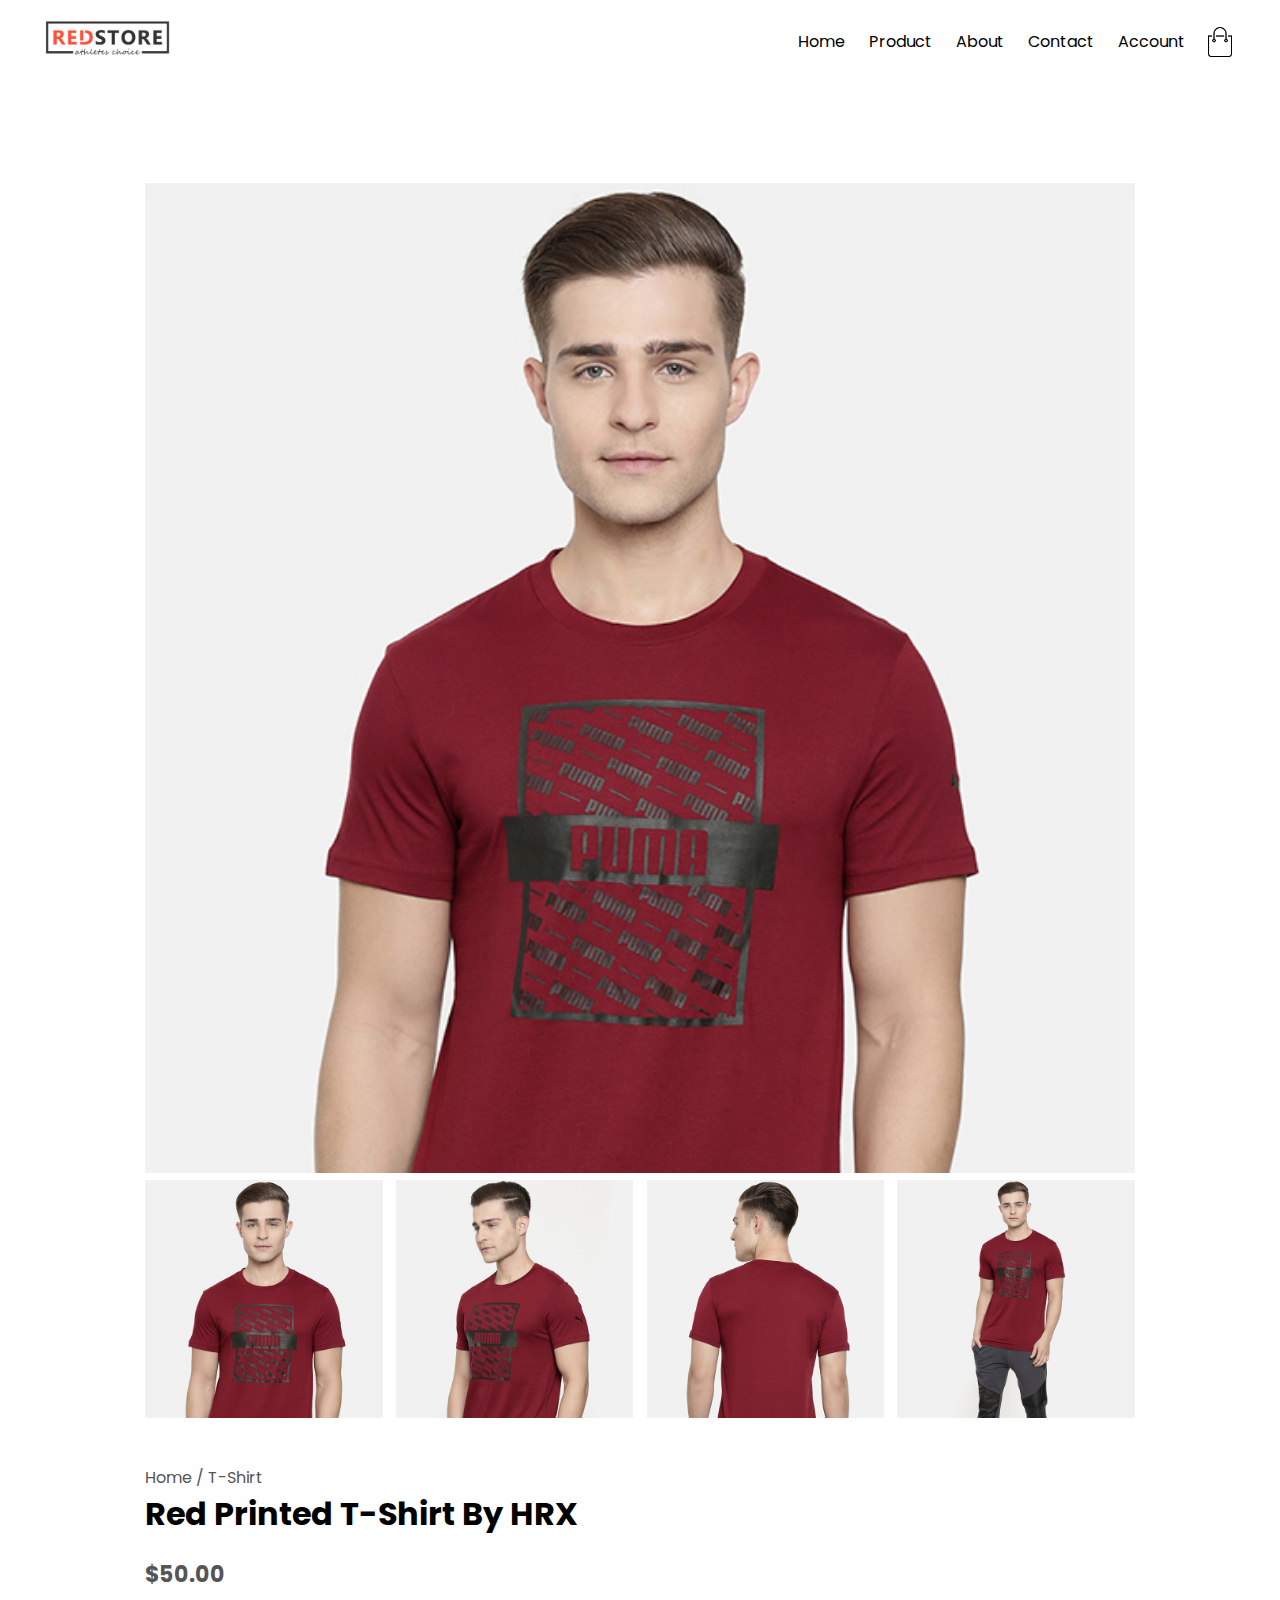
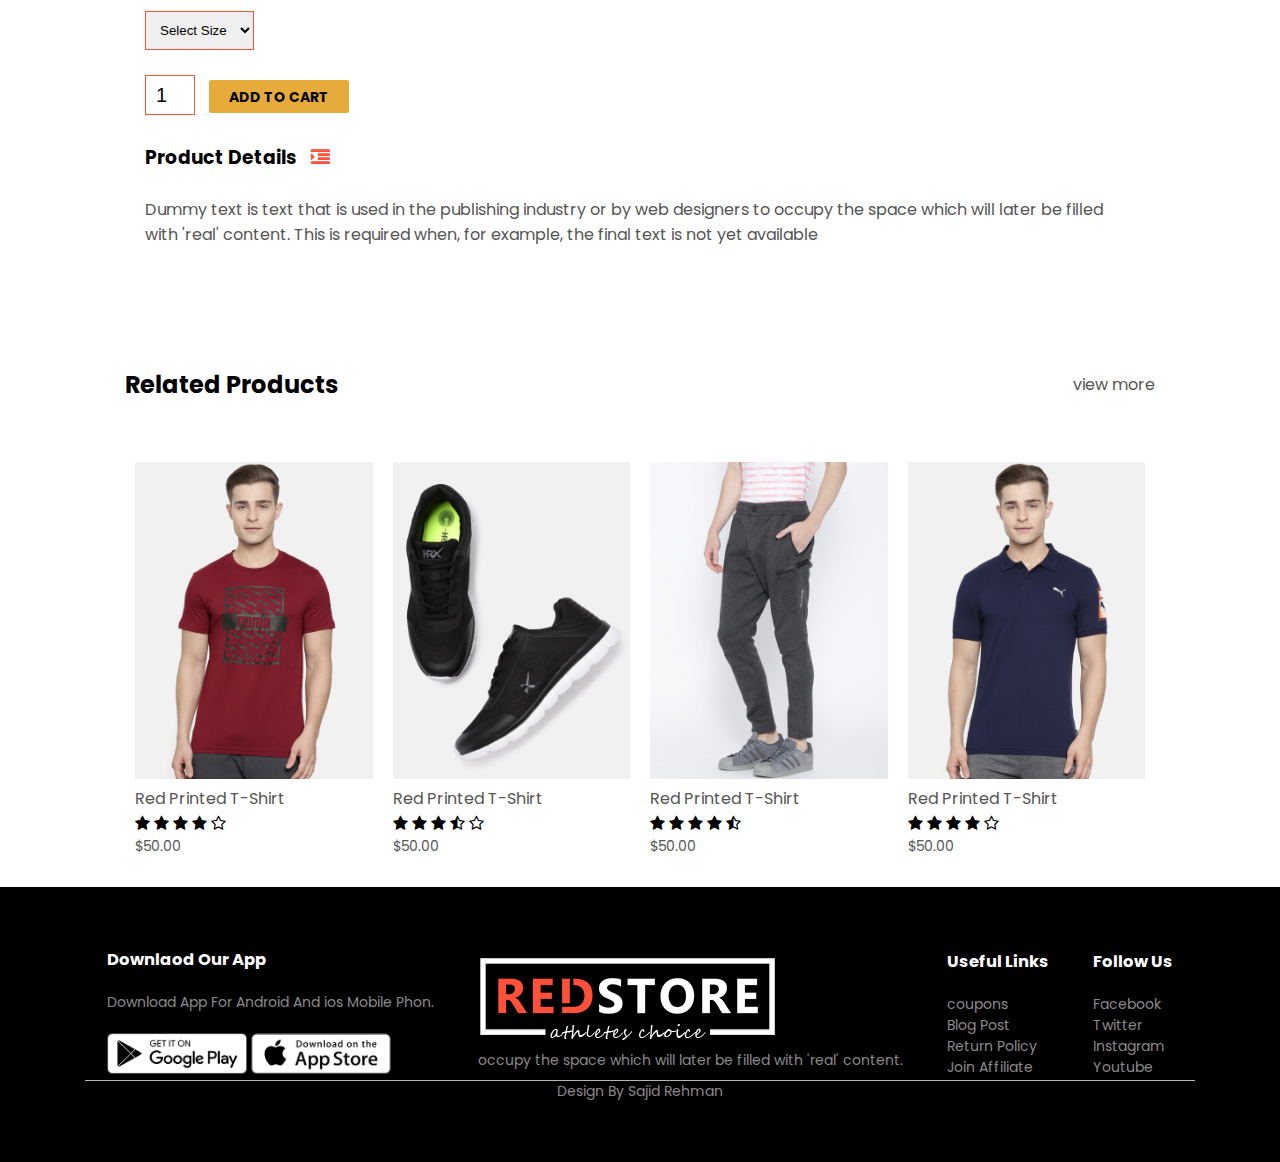
<file: productdetail.html>
<!DOCTYPE html>
 <html lang="en">
 <head>
 	<meta charset="utf-8">
  <meta name="viewport" content="width=device-width, initial-scale=1.0">
 	<title> Products-detail page - Red Store</title>
 	<link rel="stylesheet" type="text/css" href="style.css">
 	<link href="https://fonts.googleapis.com/css2?family=Poppins:wght@300;400;500;600;700&display=swap" rel="stylesheet"><!--font styling-->
  <link rel="stylesheet" type="text/css" href="https://stackpath.bootstrapcdn.com/font-awesome/4.7.0/css/font-awesome.min.css"><!--font awsem-->
 </head>
 <body>
   <!-- <div class="header">-->
    	<div class="container">
    	<div class="navbar">
    	<div class="logo">
    		<img src="images/logo.png"width="125px">
    	</div><!--end of logo-->
    	   <nav>
    	   	  <ul id="MenuItems">
    	   		 <li><a href="index.html">Home</a></li>
    	   		 <li><a href="product.html">Product</a></li>
    	   		 <li><a href="about.html">About</a></li>
    	   		 <li><a href="contact.html">Contact</a></li>
	   		     <li><a href="Account.html">Account</a></li>
    	    	</ul>
    	   </nav>
            <img src="images/cart.png" width="30px" height="30px">
            <img src="images/menu.png" class="menu-icon" onclick="menutoggle()">
    </div><!--end of navbar-->
    </div> <!--end of container-->
              <!--single product details-->
              <div class="small-container single-product">
                <div class="row">
                  <div class="branch">
                    <img src="images/gallery-1.jpg" width="100%" id="productImg">
                    <div class="small-img-row">
                      <div class="small-img-col">
                        <img src="images/gallery-1.jpg" width="100%" class="smallImg">
                      </div>
                      <div class="small-img-col">
                        <img src="images/gallery-2.jpg" width="100%" class="smallImg">
                      </div>
                      <div class="small-img-col">
                        <img src="images/gallery-3.jpg" width="100%" class="smallImg">
                      </div>
                      <div class="small-img-col">
                        <img src="images/gallery-4.jpg" width="100%" class="smallImg">
                      </div>
                    </div>

                  </div>
                    <div class="branch">
                      <p>Home / T-Shirt</p>
                        <h1>Red Printed T-Shirt By HRX</h1>
                          <h4>$50.00</h4>
                          <select>
                            <option>Select Size</option>
                            <option>XXL</option>
                            <option>XL</option>
                            <option>Large</option>
                            <option>Medium</option>
                            <option>Small</option>
                          </select>
                            <input type="number" value="1">
                            <a href="" class="btn">Add To Cart</a>
                              <h3>Product Details <i class="fa fa-indent"></i></h3>
                              <br>
                                <p>Dummy text is text that is used in the publishing industry or by web designers to occupy the space which will later be filled with 'real' content. This is required when, for example, the final text is not yet available</p>
                    </div>
                </div>
              </div>
              <!-------------title--------------->
                <div class="small-container">
                  <div class="row row-2">
                    <h2>Related Products</h2>
                    <p>view more</p>
                  </div>
                </div>
              <!--------------products-------------->
        <!------------------------------------------ features products---------------------------------------------------->
        <div class="small-container">
             <div class="row">
            <div class="col-4">
              <img src="images/product-1.jpg">
              <h4>Red Printed T-Shirt</h4>
               <div class="rating">
                 <i class="fa fa-star"></i>
                 <i class="fa fa-star"></i>
                 <i class="fa fa-star"></i>
                 <i class="fa fa-star"></i>
                 <i class="fa fa-star-o"></i>

               </div>
              <p>$50.00</p>
            </div>
            <div class="col-4">
              <img src="images/product-2.jpg">
              <h4>Red Printed T-Shirt</h4>
               <div class="rating">
                 <i class="fa fa-star"></i>
                 <i class="fa fa-star"></i>
                 <i class="fa fa-star"></i>
                 <i class="fa fa-star-half-o"></i>
                 <i class="fa fa-star-o"></i>

               </div>
              <p>$50.00</p>
            </div>
            <div class="col-4">
              <img src="images/product-3.jpg">
              <h4>Red Printed T-Shirt</h4>
               <div class="rating">
                 <i class="fa fa-star"></i>
                 <i class="fa fa-star"></i>
                 <i class="fa fa-star"></i>
                 <i class="fa fa-star"></i>
                 <i class="fa fa-star-half-o"></i>

               </div>
              <p>$50.00</p>
            </div>
            <div class="col-4">
              <img src="images/product-4.jpg">
              <h4>Red Printed T-Shirt</h4>
               <div class="rating">
                 <i class="fa fa-star"></i>
                 <i class="fa fa-star"></i>
                 <i class="fa fa-star"></i>
                 <i class="fa fa-star"></i>
                 <i class="fa fa-star-o"></i>

               </div>
              <p>$50.00</p>
            </div>
          </div>            
        </div>
                     <!-----footer----->
                <div class="footer">
                   <div class="container">
                     <div class="row">
                       <div class="footer-col-1">
                         <h3>Downlaod Our App</h3>
                         <p>Download App For Android And ios Mobile Phon.</p>
                          <div class="App-logo">
                            <img src="images/play-store.png">
                            <img src="images/app-store.png">
                          </div>
                       </div>
                       <div class="footer-col-1">
                         <img src="images/logo-white.png">
                         <p>occupy the space which will later be filled with 'real' content.</p>
                      </div> 
                        <div class="footer-col-3">
                         <h3>Useful Links</h3>
                         <ul>
                           <li>coupons</li>
                           <li>Blog Post</li>
                           <li>Return Policy</li>
                           <li>Join Affiliate</li>
                         </ul>
                       </div>
                       <div class="footer-col-4">
                         <h3>Follow Us</h3>
                         <ul>
                           <li>Facebook</li>
                           <li>Twitter</li>
                           <li>Instagram</li>
                           <li>Youtube</li>
                         </ul>
                       </div>
                   </div>
                   <hr>
                   <p class="copyright">Design By Sajid Rehman</p>
                 </div>
               </div>
                       <!---------js for toggle--------------------->
                       <script>
                         var MenuItems = document.getElementById("MenuItems");
                         MenuItems.style.height= "0px";
                         function menutoggle() {
                          
                           if(MenuItems.style.height == "0px")
                           {
                            MenuItems.style.height = "225px";
                           }
                           else
                           {
                             MenuItems.style.height = "0px";
                           }
                         }
                       </script>
                       <!---------js for product gallrey--------------------->
                          <script>
                            var productImg = document.getElementById("productImg");
                            var smallImg = document.getElementsByClassName("smallImg");
                            smallImg[0].onclick = function()
                            {
                              productImg.src = smallImg[0].src;
                            }
                            smallImg[1].onclick = function()
                            {
                              productImg.src = smallImg[1].src;
                            }
                            smallImg[2].onclick = function()
                            {
                              productImg.src = smallImg[2].src;
                            }
                            smallImg[3].onclick = function()
                            {
                              productImg.src = smallImg[3].src;
                            }
                          </script>


 </body>
 </html>
</file>
<file: style.css>
*{
	margin: 0;
	padding: 0px;
	box-sizing: border-box;
}
body
{
	font-family: 'Poppins', sans-serif;

}
.navbar
{
	display: flex;
	align-items: center;
	padding: 20px;
	
}
.single-banner .inner_content {
    position: absolute;
    left: 0;
    top: 0;
    display: -webkit-box;
    display: -ms-flexbox;
    display: flex;
    -webkit-box-pack: center;
    -ms-flex-pack: center;
    justify-content: center;
    width: 100%;
    -webkit-box-align: center;
    -ms-flex-align: center;
    align-items: center;
    height: 100%;
}
.single-banner .inner_content a h2 {
    color: #252525;
    font-weight: 700;
    padding: 11px 28px;
    background: #ffffff;
    border-radius: 2px;
}
.single-banner {
    position: relative;
    z-index: 1;
}
.single-banner::before {
    position: absolute;
    left: 20px;
    top: 12px;
    border: 13px solid #ffffff;
    content: "";
    opacity: 0.3;
    width: calc(100% - 70px);
    height: calc(100% - 60px);
    -webkit-transform: scale(0);
    -ms-transform: scale(0);
    transform: scale(0);
    -webkit-transition: all 0.3s;
    -o-transition: all 0.3s;
    transition: all 0.3s;
}
.single-banner:hover::before {
    -webkit-transform: scale(1);
    -ms-transform: scale(1);
    transform: scale(1);
}
nav
{
	flex: 1;
	text-align: right;
}
nav ul
{
	display: inline-block;
	list-style: none;
}
nav ul li
{
	display: inline-block;
	margin-right: 20px;
}
a
{
	text-decoration: none;
	color: black!important;
	
}
p
{
	color: #555;
}
.container
{
	max-width: 1300px;
	margin: auto;
	padding-left: 25px;
	padding-right: 25px;
}
.row
{
	display: flex;
	align-items: center;
	flex-wrap: wrap;
	justify-content: space-around;
}

}
.col-2.banner
{
	flex-basis: 50%;
	min-width: 600px;
}
.row .col-2 {
    width: 50%;
    float: right;
    margin-right: 0;
}
.row .smart img {
    width: 100%;
    float: right;
    margin-right: -350px;
    align-items: center;
    padding-top: 50px;
}
.col-2 img
{
	max-width: 100%;
	padding: 0;
	margin-right: 0;
    margin-top: 0px;
    float: right;
}
.col-2 h1
{
	font-size: 50px;
	line-height: 60px;
	margin: 25 0;
}

.offer .row .col-2{
	margin: 0;
}
.offer .row{
    flex-direction: row-reverse;
}
.offer .row .smart{
	float: right;
	display: flex;
}
.btn
{
	display: inline-block;
	background:#ff523b;	
	color: #fff;
	padding: 8px 30px;
	margin: 30px 0;
	border-radius: 30px;
	transition: background 0.5s;
}
.btn:hover
{
	background:#563434;
}
.header
{
	background: radial-gradient(#fff,#ffd6d6);
}
.header .row
{
	margin-top: 0px;
}
.categories
{
	margin: 70px 0 0;
}
.col-3
{
	flex-basis: 30%;
	min-width: 250px;
	margin-bottom: 0px;
}
.col-3 img
{
	width: 100%;
}
.small-container
{
	max-width: 1080px;
	margin: auto;
	padding-left: 25px;
	padding-right: 25px;
}
.col-4
{
	flex-basis: 25%;
	padding: 10px;
	min-width: 200px;
	margin-bottom: 20px;
	transition: transform 0.5s;
}
.col-4 img
{
	width: 100%;
}
.title
{
	margin: 29px 0 35px;
	position: relative;
	line-height: 60px;
	color: #555;
	margin-right: 76%;
}
.title::after
{
	content: '';
	background:#ff523b;
	width: 80px;
	height: 5px;
	border-radius: 5px;
	position: absolute;
	bottom:0;
	left: 50%;
	transform: translateX(-134%);
}
h4
{
	color: #555;
	font-weight: normal;
}
.col-4 p
{
	font-size: 14px;
}
.rating .fa
a
{
	color: #ffe6ea;
}
.col-4:hover
{
	transform: translateX(-5px);
}
.offer
{
	background: radial-gradient(#fff,#ffd6d6);
	margin-top: 0px;
	padding: 30px 0;
}
.col-2 .offer-img
{
	padding: 50px;
}
small
{
	color: #555;
}
.testimonial
{
	padding-top: 100px;
}
.testimonial .col-3
{
	text-align: center;
	padding: 40px 20px;
	box-shadow: 0 0 20px 0 rgba(0,0,0,0.1);
	cursor: pointer;
	transition: transform 0.5s;
}
.testimonial .col-3 img
{
	width: 50px;
	margin-top: 20px;
	border-radius: 50%;
}
.testimonial .col-3:hover
{
	transform: translateY(-10px);
}
.fa.fa-quote-left
{
	font-size: 34px;
	color: #ff523b;
}
.col-3 p
{
	font-size: 12px;
	margin: 12px 0;
	color: #777;
}
.testimonial .col-3 h3
{
	font-weight: 600;
	color: #555;
	font-size: 16px;
}
.brands {
    margin: 30px auto;
}   
.col-5
{
	width: 160px;
}
.col-5 img
{
	width: 100%;
	cursor: pointer;
	filter: grayscale(100%);
}
.col-5 img:hover
{
	filter: grayscale(0);
}
.footer
{

	background: #000;
	color: #8a8a8a;
	font-size: 14px;
	padding: 30px;
}
.footer p{
	color: #8a8a8a;
}
.footer h3
{
	color: #fff;
	margin-bottom: 20px;
}
.footer-clo-1, .footer-clo-2, .footer-clo-3, .footer-clo-4
{
	min-width: 250px;
	margin-bottom: 20px;
}
.footer-clo-1
{
	flex-basis: 30%;
}
.footer-clo-2
{
	flex: 1;
	text-align: center;
}
.footer-clo-2 img
{
	width: 180px;
	margin-bottom: 20px;
}

.footer-clo-3, .footer-clo-4
{
	flex-basis: 12%;
	text-align: center;
}
ul
{
	list-style: none;
}
.App-logo
{
	margin-top: 20px;
}
.App-logo img
{
	width: 140px;
}
.footer hr
{
	border:none;
	background:#b5b5b5;
	height: 1px;
	margin: 20px 0l;
}
.copyright
{
	text-align: center;
}
.menu-icon
{
	width: 28px;
	margin-left: 20px;
	display: none;
}
/*-------media query for menu---------*/
@media only screen and (max-width: 800px)
{
	nav ul
	{
		position: absolute;
		top: 70px;
		left: 0;
		background: #333;
		width: 100%;
		overflow: hidden;
		transition: max-height 0.5s;

	}
	nav ul li{
		display: block;
		margin-right: 50px;
		margin-top: 10px;
		margin-bottom: 10px;
	}
	nav ul li a
	{
		color: #fff;

	}
	.menu-icon
	{
		display: block;
		cursor: pointer;
	}
}
/*-------All products ---------*/
.row-2
{
	justify-content: space-between;
   margin: 100px auto 50px;
}
select
{
	border:1px solid #ff523b;
	padding: 5px;
}
select:focus
{
	outline: none;
}
.page-btn
{
    color: #252525;
    font-size: 22px;
    font-weight: 300;
    margin-bottom: 26px;}
.page-btn span
{
	display: inline-block;
	border: 1px solid #ff523b;
	margin-left: 10px;
	width: 31px;
	height: 30px;
	text-align: center;
	line-height: 30px;
	cursor: pointer;

}

.page-btn span:hover
{
	background: #ff523b;
	color: #fff;
}
/*-------Single product detail ---------*/
.single-product
{
	margin-top: 80px;
}
.single-product .branch img
{
	padding: 0;
}
.single-product .branch
{
	padding: 20px;
}
.single-product .branch h4
{
	margin: 20px 0;
	font-size: 22px;
	font-weight:bold; 
}
.single-product select
{
	display: block;
	padding: 10px;
	margin-top: 20px;
}
.single-product input
{
	width: 50px;
	height: 40px;
	padding-left: 10px;
	font-size: 20px;
	margin-right: 10px;
	border:1px solid #ff523b;
}
input:focus
{
	outline: none;
}
.single-product .fa
{
	color: #ff523b;
	margin-left: 10px;
}
.small-img-row
{
	display: flex;
	justify-content: space-between;	

}
.small-img-col
{
	flex-basis: 24%;
	cursor: pointer;
}
/*-------cart items ---------*/
.cart-page
{
	margin: 80px auto;
}
table
{
    width: 100%;
    border-collapse: collapse;
}
.cart-info
{
	display: flex;
	flex-wrap: wrap;
}
th
{
	text-align: left;
	padding: 5px;
	color: #fff;
	background: #ff523b;
	font-weight: normal; 
}
td
{
	padding: 10px 5px;
}
td input
{
	width: 40px;
	height: 30px;
	padding: 5px;
}
td a
{
	color: #ff523b;
	font-size: 12px;
}
td img
{
	width: 80px;
	height: 80px;
	margin-right: 10px;
}
.total-price
{
	display: flex;
	justify-content: flex-end;
}
.total-price table
{
	border-top: 3px solid #ff523b;
	width: 100%;
	max-width: 400px;
}
td:last-child
{
	text-align: right;
}
th:last-child
{
	text-align: right;
}
/*-------Account page---------*/
.account-page{
	padding: 50px 0;
	background: radial-gradient(#fff,#ffd6d6);
}
.row .new img
{
	width: 100%;
	float: left;
}
.product_contents{
	width: 91.5%;
}
.form-container {
    background: #fff;
    width: 300px;
    height: 400px;
    float: right;
    margin-right: 0;
    top: 0;
    position: relative;
    text-align: center;
    padding: 20px 0;
    box-shadow: 0 0 20px 0px rgba(0,0,0,0.1);
    overflow: hidden;
}
.form-container span
{
	font-weight: bold;
	padding: 0 10px;
	color: #555;
	cursor: pointer;
	width: 100px;
	display: inline-block;
}
.form-btn
{
	display: inline-block;
}
.form-container form
{
	max-width: 300px;
	padding: 0 20px;
	position: absolute;
	top: 130px;
	transition: transform 1s;

}
form input
{
	width: 100%;
	height: 30px;
	margin: 10px 0;
	padding: 0 10px;
	border:1px solid #ccc;
}
form .btn
{
	width: 100%;
	border:none;
	cursor: pointer;
	margin: 10px 0;
}
form .btn:focus
{
	outline: none;
}
#LoginForm
{
	left: -300px;
}
#Regform
{
	left: 0;
}
form a
{
	font-size: 12px;
}
#Indicator
{
	width: 100px;
	border: none;
	background:#ff523b;
	height: 3px;
	margin-top: 8px; 
    transform: translateX(100px);
    transition: transform 1s;
}
/*-------product sidebar---------*/
.filter
{
	margin-top: 190px;  
	float: left;
	height: 212vh;
	width: 20%;
	padding: 10px;
}
.filter2
{
	font-size: 14px;
    color: #ffffff;
    font-weight: 700;
    background: #e7ab3c;
    padding: 7px 20px 5px;
    border-radius: 2px;
    display: inline-block;
    text-transform: uppercase;
    transition: transform 1s;

}
.filter2:hover
{
	background-color: #2b2b2b;
}
.brand input
{
    float: left;
    width: auto;
    padding: 0;
    margin: 6px
}
.min-out
{
	font-size: 16px;
    color: #252525;
    max-width: 20%;
    border-radius: 2px;
}
.max-out{
	font-size: 16px;
    color: #252525;
    max-width: 20%;
    border-radius: 2px;
}
.btn
{
	font-size: 14px;
    color: #ffffff;
    font-weight: 700;
    background: #e7ab3c;
    padding: 7px 20px 5px;
    border-radius: 2px;
    display: inline-block;
    text-transform: uppercase;
}
.col-item
{
	cursor: pointer;
    position: relative;
    padding-left: 0px;
    font-size: 16px;
    color: #636363;
}
.col-item2
{
	cursor: pointer;
    position: relative;
    padding-left: 0px;
    font-size: 15px;
    color: #636363;
}
.black
{
    cursor: pointer;
    position: relative;
    padding-left: 33px;
    font-size: 16px;
    overflow:hidden;
    background-color: black;
}
.other a
{
	display: inline-block;
    font-size: 16px;
    color: #636363;
    padding: -1px 0px;
    border: 1px solid #ebebeb;
    margin-right: 5px;
    margin-bottom: 9px;
    border-radius: 2px;
}
/*-------product search box---------*/
.search-box
{
	position: absolute;
	top: 8%;
	left: 38%;
	transform: translate(-50%,-50%);
	background: #2f3640;
	height: 40px;
	border-radius: 50px;
	padding: 0px;
}
.search-btn
{
	color: #e84118;
	float: right;
	width: 40px;
	height: 40px;
	border-radius: 50%;
	background: #2f3640;
	display: flex;
	justify-content: center;
	align-items: center;
	transition: 0.4s;
}
.search-txt
{
	border:none;
	background: none;
	outline: none;
	float: left;
	padding: 0;
	color: white;
	font-size: 16px;
	transition: 0.4s;
	line-height: 20px;
	width: 0;
}
.search-box:hover > .search-txt
{
	width: 240px;
	padding: 0 6px;

}
.search-box:hover > .search-btn
{
	background: white;
}
/*-------about page ---------*/
body
{
	margin: 0;
	padding: 0;
	font-weight: century gothic;
	background-size: cover;
	background-position: center;
}
.container1
{
	position: relative;
	width: 30%;
    background: rgba(0,0,0,.6);
    padding: 30px 20px;
    margin: 130px auto;
    display: block;
    float: none;
}
.aboutusbg {
	background-image: url(images/about1.jpeg);

}
.img
{
	width: 70px;
	height: 70px;
	background: url(images/flow.jpeg)no-repeat;
	background-position: center;
	background-size: cover;
	border-radius: 50px;
	position: absolute;
	top: 0;
	left: 50%;
	transform: translate(-50%,-50%);
}
.container1 h1
{

    color: white;
    margin-top: 20px;

}
.container1 p
{
	color: white;
    margin-top: 10px;
    font-size: medium;
}
.account-page .new{
    float: left;
    width: 50%;
}
.btn1
{
	background: no-repeat;
	outline: none;
	border: 1px solid white;
	color: orange;
	width: 50%;
	padding: 7px 15px;
	font-size: large;
	cursor: pointer; 
	transition: 0.1s;
	margin-top: 30px;
}
.btn1:hover
{
	background: white;
	color: black;
}
.footer
{
	background: #000;
	color: #8a8a8a;
	font-size: 14px;
	margin-top:0px;
	padding: 60px;
	width:100%;
	float: left;
} 
/*--------contact page new one----*/
.contac-body
{
	display: flex;
	align-items: center;
	justify-content: center;
	min-height: 100vh;
	padding: 40px;
	background: linear-gradient(115deg, #ffccd5 10%, #ffe6ea 90%);
	text-align: center;
}
	/*-- Content Start --*/

	.backlabel{

		width: 100%;
	}

	.form-control.color11{

		background-color: #fff;
		opacity: 0.9;
	}

	.form-control.color12{

		background-color: #fff;
		height: 150px;
		padding-bottom: 120px;
		opacity: 0.9;
	}
.btn-dark {
    color: #fff;
    background-color: #f7a270 !important;
    border-color: #ffffff;
}

	.contactbtn{

		width: 200px;
		background-color: #f7a270;
	}

	.col-md-4.contact1{

		text-align: right;
		padding-top: 20px;
	}

	.contactheading{

		padding-bottom: 8px;
	}

	.textsize{

		text-align: center;
		font-size: 80px;
	}


.footer2
{
	background: #000;
	color: #8a8a8a;
	font-size: 14px;
	padding: 60px;
	margin-top: 0;
}

/*-------media query for less than 600 screen size ---------*/
@media only screen and (max-width: 600px)
{

.container, .small-container{
	padding: 0px;
    width: 100%;
    max-width: 100%;
    margin: 0;
    box-sizing: border-box;
    border: 0;
}

.header .row{
    margin: 0;
    padding: 0;
}

.col-2, .row .col-2, .col-3, .col-4, .new{
	width:100%;
	margin: 0;
	padding: 0 15px;
	min-width: 100%;
}
*{
	padding: 0;
	margin: 0;
	position: relative;

}
.col-2 h1, h1 {
    font-size: 24px;
    line-height: 30px;
    margin: 10px 0;
}

p{
	font-size: 14px;
}
.col-2 img, img, .row .smart img {
	max-width: 100%;
    padding: 0;
    margin-right: 0;
    margin-top: 0px;
    float: none;
}
.categories {
    margin: 40px 0;
}
.single-banner .inner_content{
    position: absolute;
    z-index: 9;
    top: 45%;
    margin: 0 auto;
    display: block;
    text-align: center;
    width: 100%;
    padding: 0 15px;
    background: transparent;
    height: auto;
}
.single-banner .inner_content a h2 {
    color: #252525;
    font-weight: 700;
    padding: 11px 28px;
    background: #ffffff;
   border-radius: 2px;
}
.single-banner{
    margin-bottom: 25px;
}

.title {
	margin: 0px 15px 20px 15px;
    position: relative;
    line-height: normal;
    color: #555;
    margin-right: 0;
}
.title::after {
    content: '';
    background: #ff523b;
    width: 80px;
    height: 5px;
    border-radius: 5px;
    position: absolute;
    bottom: -5px;
    left: 50%;
    transform: translateX(-134%);
}
.small-container .col-4 p{
	margin-bottom: 25px;
}
.offer, .testimonial, .brands, .footer{
	width:100%;
	float: left;
}
.offer {
    margin-top: 0;
}

.offer .row .smart {
    display: block;    
    margin-bottom: 20px;
}
.testimonial {
    padding-top: 0px;    
    margin: 20px 0;
}

.testimonial .col-3 {
    padding: 40px 15px;
    margin-bottom: 30px;
}
.brands {
    margin: 0px auto;
}

.brands .col-5 {
    width: auto;
}
.footer {
    padding: 20px 15px;
}
.App-logo img {
    width: 143px;
}
.footer-col-3, .footer-col-4{
    width: 50%;
    float: left;
}
.footer h3 {
    margin: 15px 0 10px;
}

.footer ul{
    margin-bottom: 20px;
}

.footer p {
    margin-top: 10px;
}

nav {
    position: initial;
    z-index: 9;
}
nav ul li {
    display: block;
    margin-right: 0;
    margin-top: 0;
    margin-bottom: 0;
    padding: 10px 20px;
}
nav ul li a {
    color: #fff !important;
}
.filter {
    margin-top: 0;
    float: left;
    height: auto;
    width: 100%;
    padding: 0 15px;
}
.product_contents {
    width: 100%;
    float: left;
}
.row.row-2{
	margin: 20px auto;
	padding: 0 15px;
}
.container1 {
    width: 100%;
    height: auto;
    position: relative;
    padding-top: 0;
    z-index: -57;
    top: 0;
    left: 0;
    transform: initial;
    padding-bottom:20px;

}
.container1 h1 {
    color: white;
    padding-top: 50px;
    margin-top: 50px;
}
.container1 p {
    color: white;
    margin-top: 20px;
    font-size: medium;
}
.row .new img {
    width: 100%;
    float: left;
}

.form-container {
    background: #fff;
    width: 100%;
    height: 330px;
    float: right;
    margin-right: 0;
    top: 0;
    position: relative;
    text-align: center;
    padding: 20px 0;
    box-shadow: 0 0 20px 0px rgba(0,0,0,0.1);
    overflow: hidden;
    margin-top: 30px;
}
.form-container form {
    top: 70px;
    transition: transform 1s;
}
.small-container.cart-page{
    padding: 0 15px;
}



}
</file>
